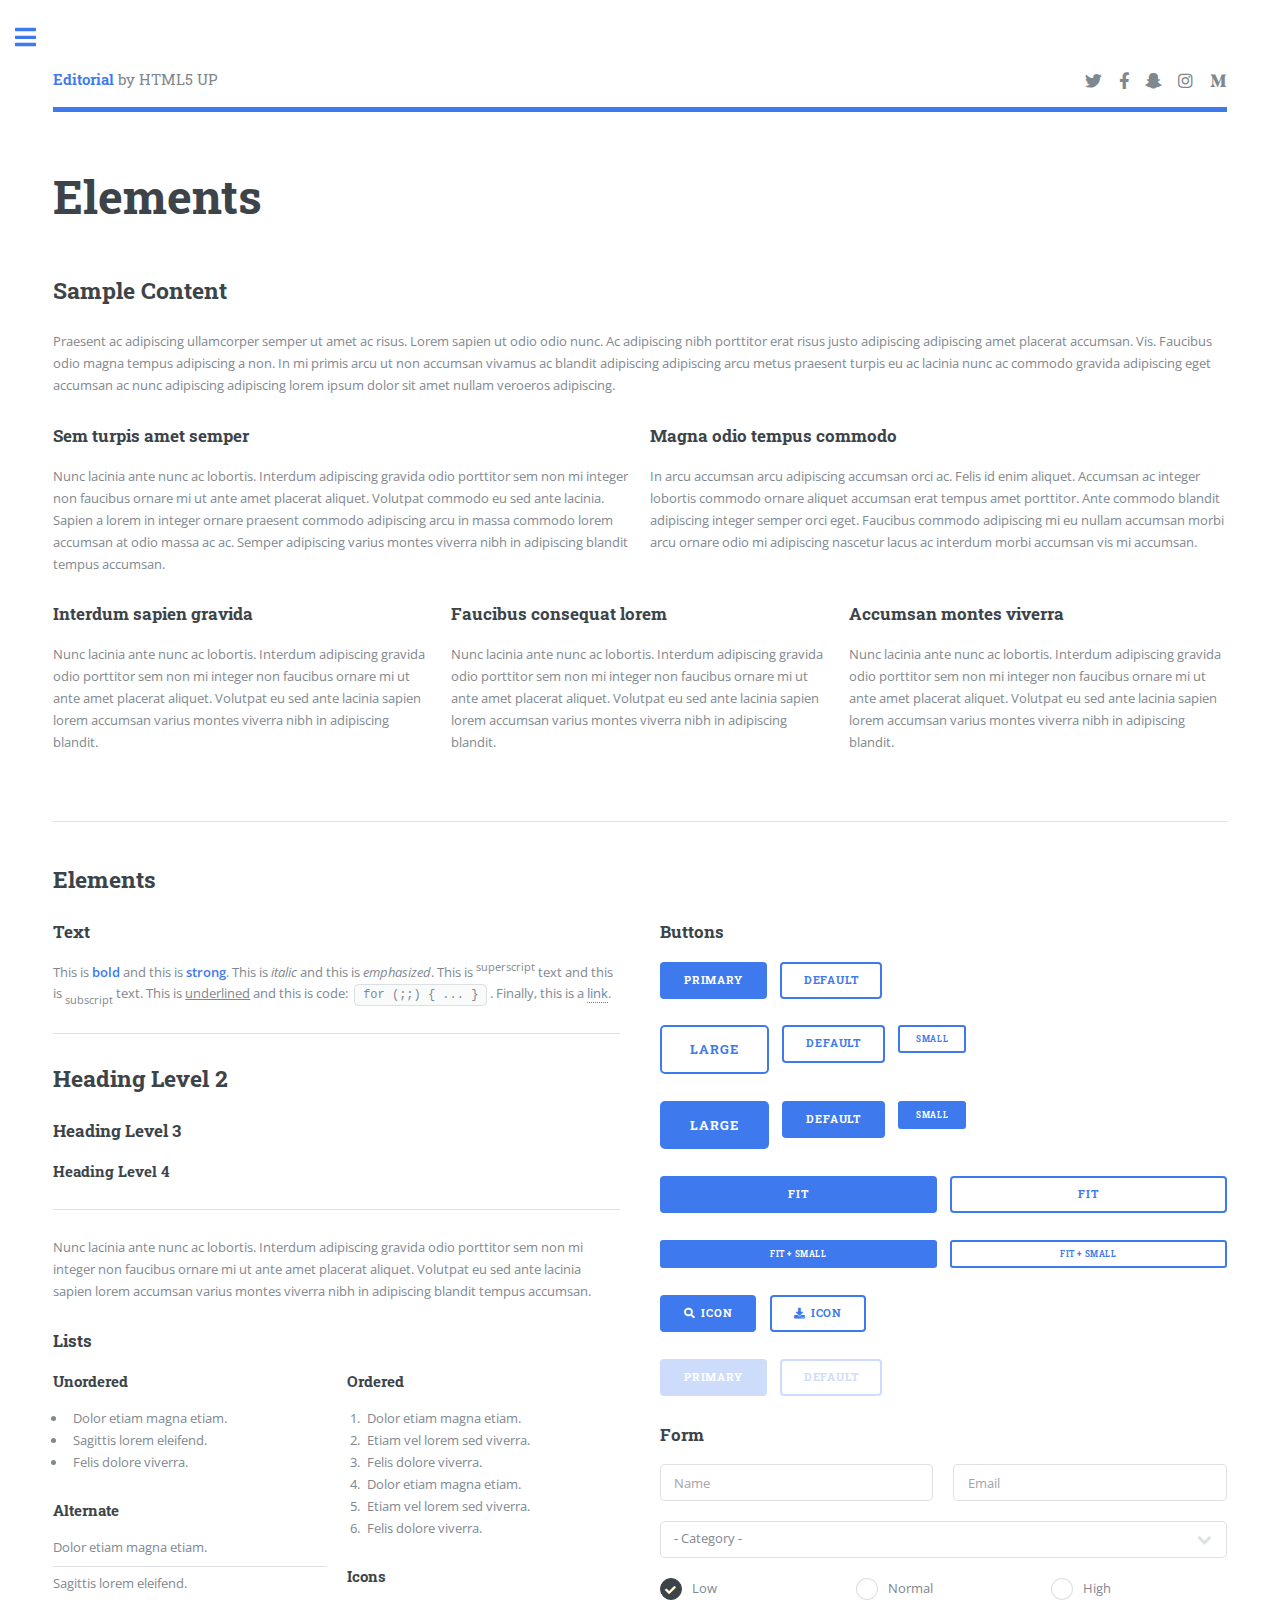
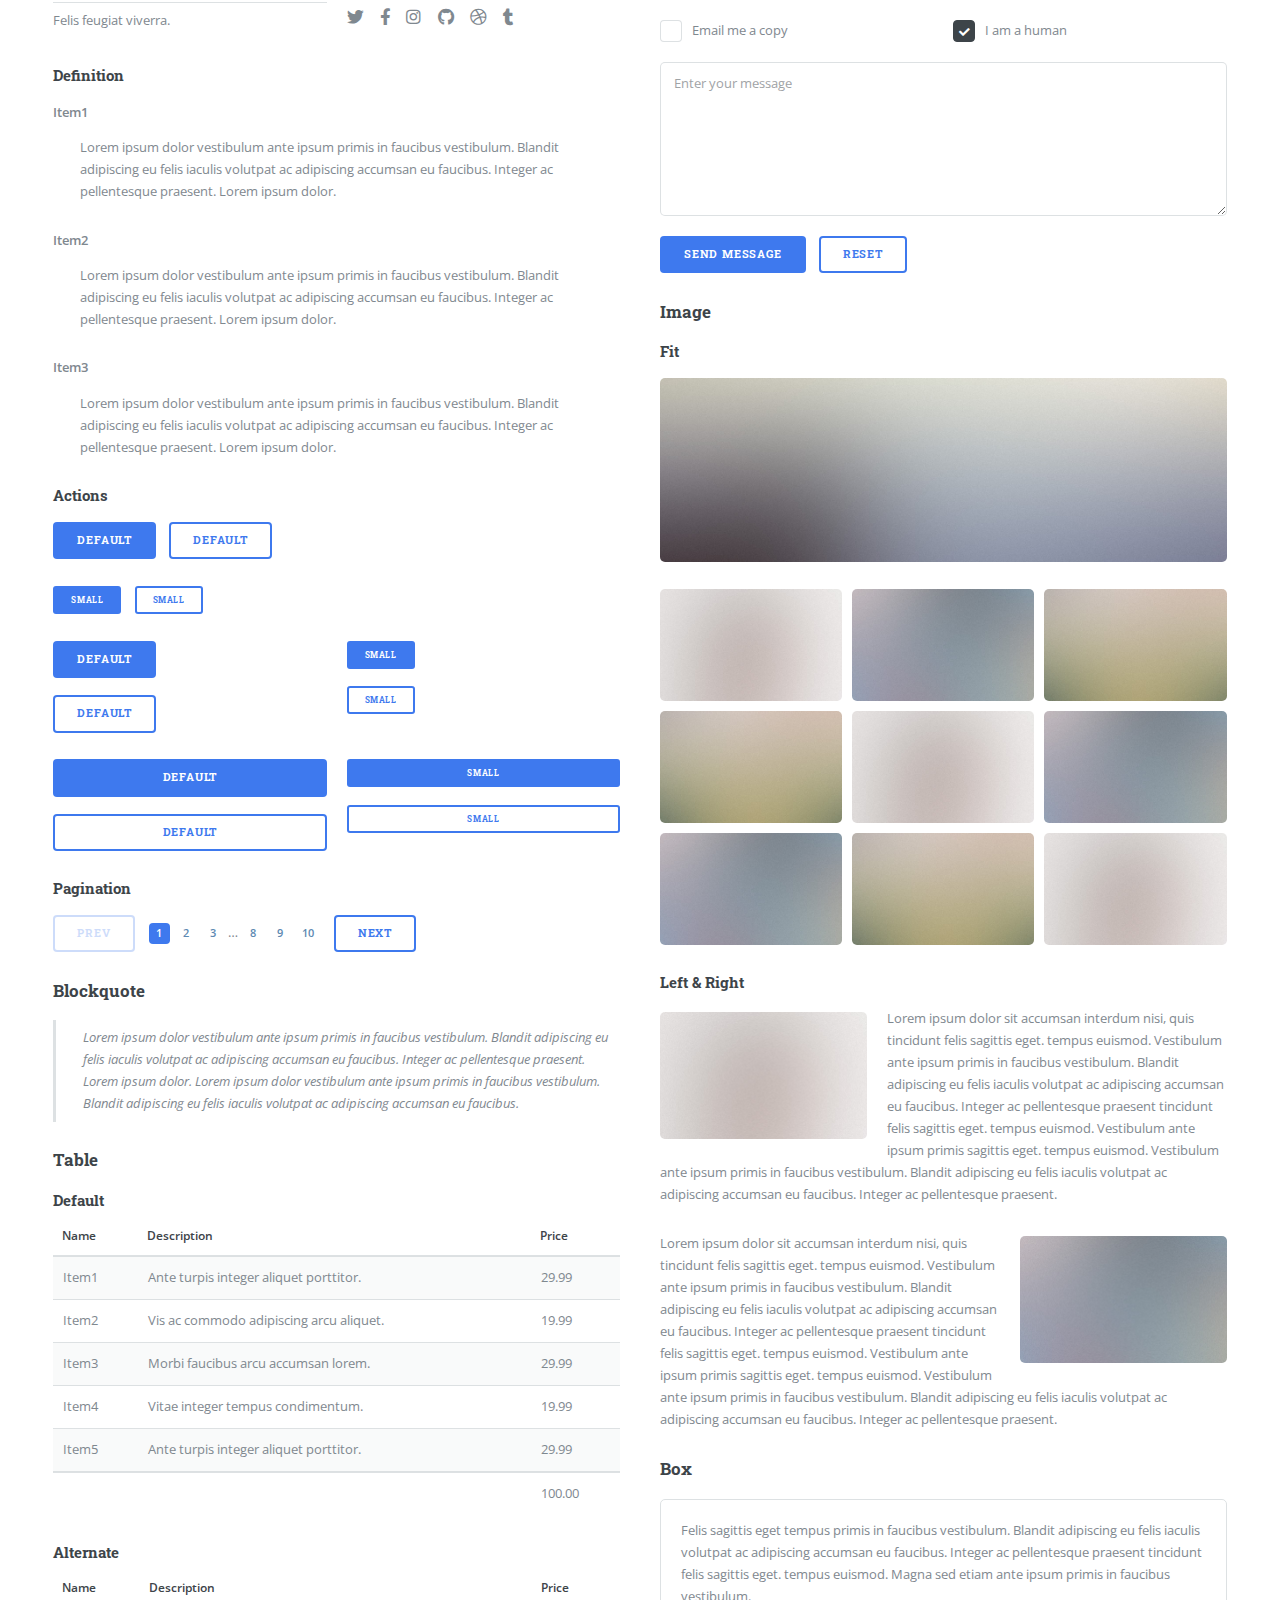
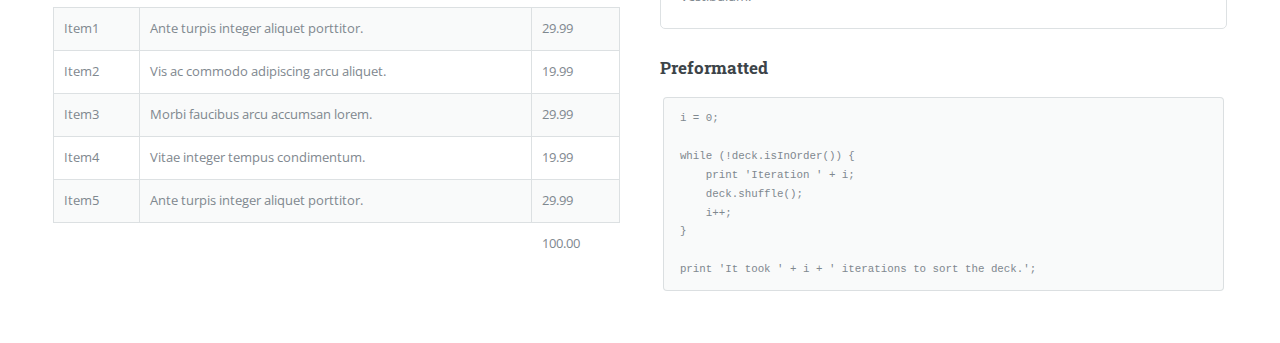
<file: elements.html>
<!DOCTYPE HTML>
<!--
	Editorial by HTML5 UP
	html5up.net | @ajlkn
	Free for personal and commercial use under the CCA 3.0 license (html5up.net/license)
-->
<html>
	<head>
		<title>Elements - Editorial by HTML5 UP</title>
		<meta charset="utf-8" />
		<meta name="viewport" content="width=device-width, initial-scale=1, user-scalable=no" />
		<link rel="stylesheet" href="assets/css/main.css" />
	</head>
	<body class="is-preload">

		<!-- Wrapper -->
			<div id="wrapper">

				<!-- Main -->
					<div id="main">
						<div class="inner">

							<!-- Header -->
								<header id="header">
									<a href="index.html" class="logo"><strong>Editorial</strong> by HTML5 UP</a>
									<ul class="icons">
										<li><a href="#" class="icon brands fa-twitter"><span class="label">Twitter</span></a></li>
										<li><a href="#" class="icon brands fa-facebook-f"><span class="label">Facebook</span></a></li>
										<li><a href="#" class="icon brands fa-snapchat-ghost"><span class="label">Snapchat</span></a></li>
										<li><a href="#" class="icon brands fa-instagram"><span class="label">Instagram</span></a></li>
										<li><a href="#" class="icon brands fa-medium-m"><span class="label">Medium</span></a></li>
									</ul>
								</header>

							<!-- Content -->
								<section>
									<header class="main">
										<h1>Elements</h1>
									</header>

									<!-- Content -->
										<h2 id="content">Sample Content</h2>
										<p>Praesent ac adipiscing ullamcorper semper ut amet ac risus. Lorem sapien ut odio odio nunc. Ac adipiscing nibh porttitor erat risus justo adipiscing adipiscing amet placerat accumsan. Vis. Faucibus odio magna tempus adipiscing a non. In mi primis arcu ut non accumsan vivamus ac blandit adipiscing adipiscing arcu metus praesent turpis eu ac lacinia nunc ac commodo gravida adipiscing eget accumsan ac nunc adipiscing adipiscing lorem ipsum dolor sit amet nullam veroeros adipiscing.</p>
										<div class="row">
											<div class="col-6 col-12-small">
												<h3>Sem turpis amet semper</h3>
												<p>Nunc lacinia ante nunc ac lobortis. Interdum adipiscing gravida odio porttitor sem non mi integer non faucibus ornare mi ut ante amet placerat aliquet. Volutpat commodo eu sed ante lacinia. Sapien a lorem in integer ornare praesent commodo adipiscing arcu in massa commodo lorem accumsan at odio massa ac ac. Semper adipiscing varius montes viverra nibh in adipiscing blandit tempus accumsan.</p>
											</div>
											<div class="col-6 col-12-small">
												<h3>Magna odio tempus commodo</h3>
												<p>In arcu accumsan arcu adipiscing accumsan orci ac. Felis id enim aliquet. Accumsan ac integer lobortis commodo ornare aliquet accumsan erat tempus amet porttitor. Ante commodo blandit adipiscing integer semper orci eget. Faucibus commodo adipiscing mi eu nullam accumsan morbi arcu ornare odio mi adipiscing nascetur lacus ac interdum morbi accumsan vis mi accumsan.</p>
											</div>
											<!-- Break -->
											<div class="col-4 col-12-medium">
												<h3>Interdum sapien gravida</h3>
												<p>Nunc lacinia ante nunc ac lobortis. Interdum adipiscing gravida odio porttitor sem non mi integer non faucibus ornare mi ut ante amet placerat aliquet. Volutpat eu sed ante lacinia sapien lorem accumsan varius montes viverra nibh in adipiscing blandit.</p>
											</div>
											<div class="col-4 col-12-medium">
												<h3>Faucibus consequat lorem</h3>
												<p>Nunc lacinia ante nunc ac lobortis. Interdum adipiscing gravida odio porttitor sem non mi integer non faucibus ornare mi ut ante amet placerat aliquet. Volutpat eu sed ante lacinia sapien lorem accumsan varius montes viverra nibh in adipiscing blandit.</p>
											</div>
											<div class="col-4 col-12-medium">
												<h3>Accumsan montes viverra</h3>
												<p>Nunc lacinia ante nunc ac lobortis. Interdum adipiscing gravida odio porttitor sem non mi integer non faucibus ornare mi ut ante amet placerat aliquet. Volutpat eu sed ante lacinia sapien lorem accumsan varius montes viverra nibh in adipiscing blandit.</p>
											</div>
										</div>

									<hr class="major" />

									<!-- Elements -->
										<h2 id="elements">Elements</h2>
										<div class="row gtr-200">
											<div class="col-6 col-12-medium">

												<!-- Text stuff -->
													<h3>Text</h3>
													<p>This is <b>bold</b> and this is <strong>strong</strong>. This is <i>italic</i> and this is <em>emphasized</em>.
													This is <sup>superscript</sup> text and this is <sub>subscript</sub> text.
													This is <u>underlined</u> and this is code: <code>for (;;) { ... }</code>.
													Finally, this is a <a href="#">link</a>.</p>
													<hr />
													<h2>Heading Level 2</h2>
													<h3>Heading Level 3</h3>
													<h4>Heading Level 4</h4>
													<hr />
													<p>Nunc lacinia ante nunc ac lobortis. Interdum adipiscing gravida odio porttitor sem non mi integer non faucibus ornare mi ut ante amet placerat aliquet. Volutpat eu sed ante lacinia sapien lorem accumsan varius montes viverra nibh in adipiscing blandit tempus accumsan.</p>

												<!-- Lists -->
													<h3>Lists</h3>
													<div class="row">
														<div class="col-6 col-12-small">

															<h4>Unordered</h4>
															<ul>
																<li>Dolor etiam magna etiam.</li>
																<li>Sagittis lorem eleifend.</li>
																<li>Felis dolore viverra.</li>
															</ul>

															<h4>Alternate</h4>
															<ul class="alt">
																<li>Dolor etiam magna etiam.</li>
																<li>Sagittis lorem eleifend.</li>
																<li>Felis feugiat viverra.</li>
															</ul>

														</div>
														<div class="col-6 col-12-small">

															<h4>Ordered</h4>
															<ol>
																<li>Dolor etiam magna etiam.</li>
																<li>Etiam vel lorem sed viverra.</li>
																<li>Felis dolore viverra.</li>
																<li>Dolor etiam magna etiam.</li>
																<li>Etiam vel lorem sed viverra.</li>
																<li>Felis dolore viverra.</li>
															</ol>

															<h4>Icons</h4>
															<ul class="icons">
																<li><a href="#" class="icon brands fa-twitter"><span class="label">Twitter</span></a></li>
																<li><a href="#" class="icon brands fa-facebook-f"><span class="label">Facebook</span></a></li>
																<li><a href="#" class="icon brands fa-instagram"><span class="label">Instagram</span></a></li>
																<li><a href="#" class="icon brands fa-github"><span class="label">Github</span></a></li>
																<li><a href="#" class="icon brands fa-dribbble"><span class="label">Dribbble</span></a></li>
																<li><a href="#" class="icon brands fa-tumblr"><span class="label">Tumblr</span></a></li>
															</ul>

														</div>
													</div>
													<h4>Definition</h4>
													<dl>
														<dt>Item1</dt>
														<dd>
															<p>Lorem ipsum dolor vestibulum ante ipsum primis in faucibus vestibulum. Blandit adipiscing eu felis iaculis volutpat ac adipiscing accumsan eu faucibus. Integer ac pellentesque praesent. Lorem ipsum dolor.</p>
														</dd>
														<dt>Item2</dt>
														<dd>
															<p>Lorem ipsum dolor vestibulum ante ipsum primis in faucibus vestibulum. Blandit adipiscing eu felis iaculis volutpat ac adipiscing accumsan eu faucibus. Integer ac pellentesque praesent. Lorem ipsum dolor.</p>
														</dd>
														<dt>Item3</dt>
														<dd>
															<p>Lorem ipsum dolor vestibulum ante ipsum primis in faucibus vestibulum. Blandit adipiscing eu felis iaculis volutpat ac adipiscing accumsan eu faucibus. Integer ac pellentesque praesent. Lorem ipsum dolor.</p>
														</dd>
													</dl>

													<h4>Actions</h4>
													<ul class="actions">
														<li><a href="#" class="button primary">Default</a></li>
														<li><a href="#" class="button">Default</a></li>
													</ul>
													<ul class="actions small">
														<li><a href="#" class="button primary small">Small</a></li>
														<li><a href="#" class="button small">Small</a></li>
													</ul>
													<div class="row">
														<div class="col-6 col-12-small">
															<ul class="actions stacked">
																<li><a href="#" class="button primary">Default</a></li>
																<li><a href="#" class="button">Default</a></li>
															</ul>
														</div>
														<div class="col-6 col-12-small">
															<ul class="actions stacked">
																<li><a href="#" class="button primary small">Small</a></li>
																<li><a href="#" class="button small">Small</a></li>
															</ul>
														</div>
														<div class="col-6 col-12-small">
															<ul class="actions stacked">
																<li><a href="#" class="button primary fit">Default</a></li>
																<li><a href="#" class="button fit">Default</a></li>
															</ul>
														</div>
														<div class="col-6 col-12-small">
															<ul class="actions stacked">
																<li><a href="#" class="button primary small fit">Small</a></li>
																<li><a href="#" class="button small fit">Small</a></li>
															</ul>
														</div>
													</div>

													<h4>Pagination</h4>
													<ul class="pagination">
														<li><span class="button disabled">Prev</span></li>
														<li><a href="#" class="page active">1</a></li>
														<li><a href="#" class="page">2</a></li>
														<li><a href="#" class="page">3</a></li>
														<li><span>&hellip;</span></li>
														<li><a href="#" class="page">8</a></li>
														<li><a href="#" class="page">9</a></li>
														<li><a href="#" class="page">10</a></li>
														<li><a href="#" class="button">Next</a></li>
													</ul>

												<!-- Blockquote -->
													<h3>Blockquote</h3>
													<blockquote>Lorem ipsum dolor vestibulum ante ipsum primis in faucibus vestibulum. Blandit adipiscing eu felis iaculis volutpat ac adipiscing accumsan eu faucibus. Integer ac pellentesque praesent. Lorem ipsum dolor. Lorem ipsum dolor vestibulum ante ipsum primis in faucibus vestibulum. Blandit adipiscing eu felis iaculis volutpat ac adipiscing accumsan eu faucibus.</blockquote>

												<!-- Table -->
													<h3>Table</h3>

													<h4>Default</h4>
													<div class="table-wrapper">
														<table>
															<thead>
																<tr>
																	<th>Name</th>
																	<th>Description</th>
																	<th>Price</th>
																</tr>
															</thead>
															<tbody>
																<tr>
																	<td>Item1</td>
																	<td>Ante turpis integer aliquet porttitor.</td>
																	<td>29.99</td>
																</tr>
																<tr>
																	<td>Item2</td>
																	<td>Vis ac commodo adipiscing arcu aliquet.</td>
																	<td>19.99</td>
																</tr>
																<tr>
																	<td>Item3</td>
																	<td> Morbi faucibus arcu accumsan lorem.</td>
																	<td>29.99</td>
																</tr>
																<tr>
																	<td>Item4</td>
																	<td>Vitae integer tempus condimentum.</td>
																	<td>19.99</td>
																</tr>
																<tr>
																	<td>Item5</td>
																	<td>Ante turpis integer aliquet porttitor.</td>
																	<td>29.99</td>
																</tr>
															</tbody>
															<tfoot>
																<tr>
																	<td colspan="2"></td>
																	<td>100.00</td>
																</tr>
															</tfoot>
														</table>
													</div>

													<h4>Alternate</h4>
													<div class="table-wrapper">
														<table class="alt">
															<thead>
																<tr>
																	<th>Name</th>
																	<th>Description</th>
																	<th>Price</th>
																</tr>
															</thead>
															<tbody>
																<tr>
																	<td>Item1</td>
																	<td>Ante turpis integer aliquet porttitor.</td>
																	<td>29.99</td>
																</tr>
																<tr>
																	<td>Item2</td>
																	<td>Vis ac commodo adipiscing arcu aliquet.</td>
																	<td>19.99</td>
																</tr>
																<tr>
																	<td>Item3</td>
																	<td> Morbi faucibus arcu accumsan lorem.</td>
																	<td>29.99</td>
																</tr>
																<tr>
																	<td>Item4</td>
																	<td>Vitae integer tempus condimentum.</td>
																	<td>19.99</td>
																</tr>
																<tr>
																	<td>Item5</td>
																	<td>Ante turpis integer aliquet porttitor.</td>
																	<td>29.99</td>
																</tr>
															</tbody>
															<tfoot>
																<tr>
																	<td colspan="2"></td>
																	<td>100.00</td>
																</tr>
															</tfoot>
														</table>
													</div>

											</div>
											<div class="col-6 col-12-medium">

												<!-- Buttons -->
													<h3>Buttons</h3>
													<ul class="actions">
														<li><a href="#" class="button primary">Primary</a></li>
														<li><a href="#" class="button">Default</a></li>
													</ul>
													<ul class="actions">
														<li><a href="#" class="button large">Large</a></li>
														<li><a href="#" class="button">Default</a></li>
														<li><a href="#" class="button small">Small</a></li>
													</ul>
													<ul class="actions">
														<li><a href="#" class="button primary large">Large</a></li>
														<li><a href="#" class="button primary">Default</a></li>
														<li><a href="#" class="button primary small">Small</a></li>
													</ul>
													<ul class="actions fit">
														<li><a href="#" class="button primary fit">Fit</a></li>
														<li><a href="#" class="button fit">Fit</a></li>
													</ul>
													<ul class="actions fit small">
														<li><a href="#" class="button primary fit small">Fit + Small</a></li>
														<li><a href="#" class="button fit small">Fit + Small</a></li>
													</ul>
													<ul class="actions">
														<li><a href="#" class="button primary icon solid fa-search">Icon</a></li>
														<li><a href="#" class="button icon solid fa-download">Icon</a></li>
													</ul>
													<ul class="actions">
														<li><span class="button primary disabled">Primary</span></li>
														<li><span class="button disabled">Default</span></li>
													</ul>

												<!-- Form -->
													<h3>Form</h3>

													<form method="post" action="#">
														<div class="row gtr-uniform">
															<div class="col-6 col-12-xsmall">
																<input type="text" name="demo-name" id="demo-name" value="" placeholder="Name" />
															</div>
															<div class="col-6 col-12-xsmall">
																<input type="email" name="demo-email" id="demo-email" value="" placeholder="Email" />
															</div>
															<!-- Break -->
															<div class="col-12">
																<select name="demo-category" id="demo-category">
																	<option value="">- Category -</option>
																	<option value="1">Manufacturing</option>
																	<option value="1">Shipping</option>
																	<option value="1">Administration</option>
																	<option value="1">Human Resources</option>
																</select>
															</div>
															<!-- Break -->
															<div class="col-4 col-12-small">
																<input type="radio" id="demo-priority-low" name="demo-priority" checked>
																<label for="demo-priority-low">Low</label>
															</div>
															<div class="col-4 col-12-small">
																<input type="radio" id="demo-priority-normal" name="demo-priority">
																<label for="demo-priority-normal">Normal</label>
															</div>
															<div class="col-4 col-12-small">
																<input type="radio" id="demo-priority-high" name="demo-priority">
																<label for="demo-priority-high">High</label>
															</div>
															<!-- Break -->
															<div class="col-6 col-12-small">
																<input type="checkbox" id="demo-copy" name="demo-copy">
																<label for="demo-copy">Email me a copy</label>
															</div>
															<div class="col-6 col-12-small">
																<input type="checkbox" id="demo-human" name="demo-human" checked>
																<label for="demo-human">I am a human</label>
															</div>
															<!-- Break -->
															<div class="col-12">
																<textarea name="demo-message" id="demo-message" placeholder="Enter your message" rows="6"></textarea>
															</div>
															<!-- Break -->
															<div class="col-12">
																<ul class="actions">
																	<li><input type="submit" value="Send Message" class="primary" /></li>
																	<li><input type="reset" value="Reset" /></li>
																</ul>
															</div>
														</div>
													</form>

												<!-- Image -->
													<h3>Image</h3>

													<h4>Fit</h4>
													<span class="image fit"><img src="images/pic11.jpg" alt="" /></span>
													<div class="box alt">
														<div class="row gtr-50 gtr-uniform">
															<div class="col-4"><span class="image fit"><img src="images/pic01.jpg" alt="" /></span></div>
															<div class="col-4"><span class="image fit"><img src="images/pic02.jpg" alt="" /></span></div>
															<div class="col-4"><span class="image fit"><img src="images/pic03.jpg" alt="" /></span></div>
															<!-- Break -->
															<div class="col-4"><span class="image fit"><img src="images/pic03.jpg" alt="" /></span></div>
															<div class="col-4"><span class="image fit"><img src="images/pic01.jpg" alt="" /></span></div>
															<div class="col-4"><span class="image fit"><img src="images/pic02.jpg" alt="" /></span></div>
															<!-- Break -->
															<div class="col-4"><span class="image fit"><img src="images/pic02.jpg" alt="" /></span></div>
															<div class="col-4"><span class="image fit"><img src="images/pic03.jpg" alt="" /></span></div>
															<div class="col-4"><span class="image fit"><img src="images/pic01.jpg" alt="" /></span></div>
														</div>
													</div>

													<h4>Left &amp; Right</h4>
													<p><span class="image left"><img src="images/pic01.jpg" alt="" /></span>Lorem ipsum dolor sit accumsan interdum nisi, quis tincidunt felis sagittis eget. tempus euismod. Vestibulum ante ipsum primis in faucibus vestibulum. Blandit adipiscing eu felis iaculis volutpat ac adipiscing accumsan eu faucibus. Integer ac pellentesque praesent tincidunt felis sagittis eget. tempus euismod. Vestibulum ante ipsum primis sagittis eget. tempus euismod. Vestibulum ante ipsum primis in faucibus vestibulum. Blandit adipiscing eu felis iaculis volutpat ac adipiscing accumsan eu faucibus. Integer ac pellentesque praesent.</p>
													<p><span class="image right"><img src="images/pic02.jpg" alt="" /></span>Lorem ipsum dolor sit accumsan interdum nisi, quis tincidunt felis sagittis eget. tempus euismod. Vestibulum ante ipsum primis in faucibus vestibulum. Blandit adipiscing eu felis iaculis volutpat ac adipiscing accumsan eu faucibus. Integer ac pellentesque praesent tincidunt felis sagittis eget. tempus euismod. Vestibulum ante ipsum primis sagittis eget. tempus euismod. Vestibulum ante ipsum primis in faucibus vestibulum. Blandit adipiscing eu felis iaculis volutpat ac adipiscing accumsan eu faucibus. Integer ac pellentesque praesent.</p>

												<!-- Box -->
													<h3>Box</h3>
													<div class="box">
														<p>Felis sagittis eget tempus primis in faucibus vestibulum. Blandit adipiscing eu felis iaculis volutpat ac adipiscing accumsan eu faucibus. Integer ac pellentesque praesent tincidunt felis sagittis eget. tempus euismod. Magna sed etiam ante ipsum primis in faucibus vestibulum.</p>
													</div>

												<!-- Preformatted Code -->
													<h3>Preformatted</h3>
													<pre><code>i = 0;

while (!deck.isInOrder()) {
    print 'Iteration ' + i;
    deck.shuffle();
    i++;
}

print 'It took ' + i + ' iterations to sort the deck.';
</code></pre>

											</div>
										</div>

								</section>

						</div>
					</div>

				<!-- Sidebar -->
					<div id="sidebar">
						<div class="inner">

							<!-- Search -->
								<section id="search" class="alt">
									<form method="post" action="#">
										<input type="text" name="query" id="query" placeholder="Search" />
									</form>
								</section>

							<!-- Menu -->
								<nav id="menu">
									<header class="major">
										<h2>Menu</h2>
									</header>
									<ul>
										<li><a href="index.html">Homepage</a></li>
										<li><a href="generic.html">Generic</a></li>
										<li><a href="elements.html">Elements</a></li>
										<li>
											<span class="opener">Submenu</span>
											<ul>
												<li><a href="#">Lorem Dolor</a></li>
												<li><a href="#">Ipsum Adipiscing</a></li>
												<li><a href="#">Tempus Magna</a></li>
												<li><a href="#">Feugiat Veroeros</a></li>
											</ul>
										</li>
										<li><a href="#">Etiam Dolore</a></li>
										<li><a href="#">Adipiscing</a></li>
										<li>
											<span class="opener">Another Submenu</span>
											<ul>
												<li><a href="#">Lorem Dolor</a></li>
												<li><a href="#">Ipsum Adipiscing</a></li>
												<li><a href="#">Tempus Magna</a></li>
												<li><a href="#">Feugiat Veroeros</a></li>
											</ul>
										</li>
										<li><a href="#">Maximus Erat</a></li>
										<li><a href="#">Sapien Mauris</a></li>
										<li><a href="#">Amet Lacinia</a></li>
									</ul>
								</nav>

							<!-- Section -->
								<section>
									<header class="major">
										<h2>Ante interdum</h2>
									</header>
									<div class="mini-posts">
										<article>
											<a href="#" class="image"><img src="images/pic07.jpg" alt="" /></a>
											<p>Aenean ornare velit lacus, ac varius enim lorem ullamcorper dolore aliquam.</p>
										</article>
										<article>
											<a href="#" class="image"><img src="images/pic08.jpg" alt="" /></a>
											<p>Aenean ornare velit lacus, ac varius enim lorem ullamcorper dolore aliquam.</p>
										</article>
										<article>
											<a href="#" class="image"><img src="images/pic09.jpg" alt="" /></a>
											<p>Aenean ornare velit lacus, ac varius enim lorem ullamcorper dolore aliquam.</p>
										</article>
									</div>
									<ul class="actions">
										<li><a href="#" class="button">More</a></li>
									</ul>
								</section>

							<!-- Section -->
								<section>
									<header class="major">
										<h2>Get in touch</h2>
									</header>
									<p>Sed varius enim lorem ullamcorper dolore aliquam aenean ornare velit lacus, ac varius enim lorem ullamcorper dolore. Proin sed aliquam facilisis ante interdum. Sed nulla amet lorem feugiat tempus aliquam.</p>
									<ul class="contact">
										<li class="icon solid fa-envelope"><a href="#">information@untitled.tld</a></li>
										<li class="icon solid fa-phone">(000) 000-0000</li>
										<li class="icon solid fa-home">1234 Somewhere Road #8254<br />
										Nashville, TN 00000-0000</li>
									</ul>
								</section>

							<!-- Footer -->
								<footer id="footer">
									<p class="copyright">&copy; Untitled. All rights reserved. Demo Images: <a href="https://unsplash.com">Unsplash</a>. Design: <a href="https://html5up.net">HTML5 UP</a>.</p>
								</footer>

						</div>
					</div>

			</div>

		<!-- Scripts -->
			<script src="assets/js/jquery.min.js"></script>
			<script src="assets/js/browser.min.js"></script>
			<script src="assets/js/breakpoints.min.js"></script>
			<script src="assets/js/util.js"></script>
			<script src="assets/js/main.js"></script>

	</body>
</html>
</file>
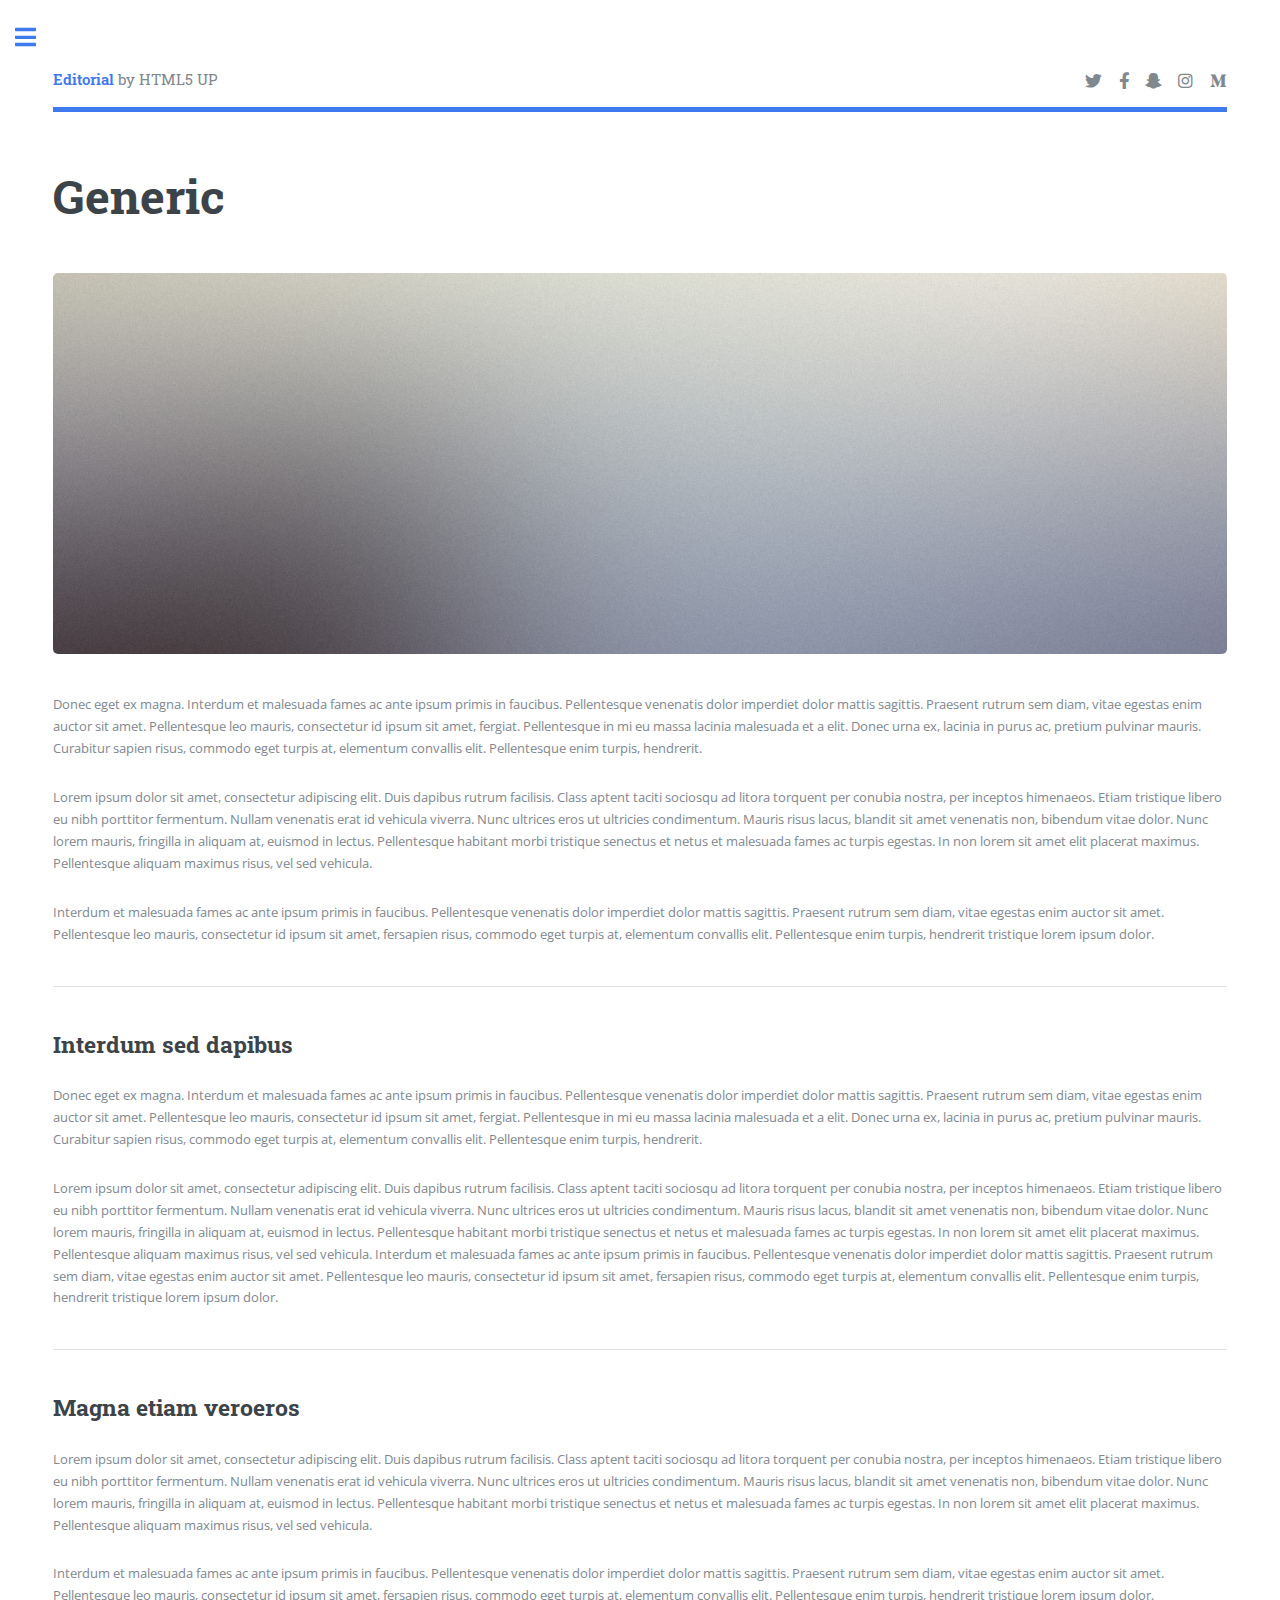
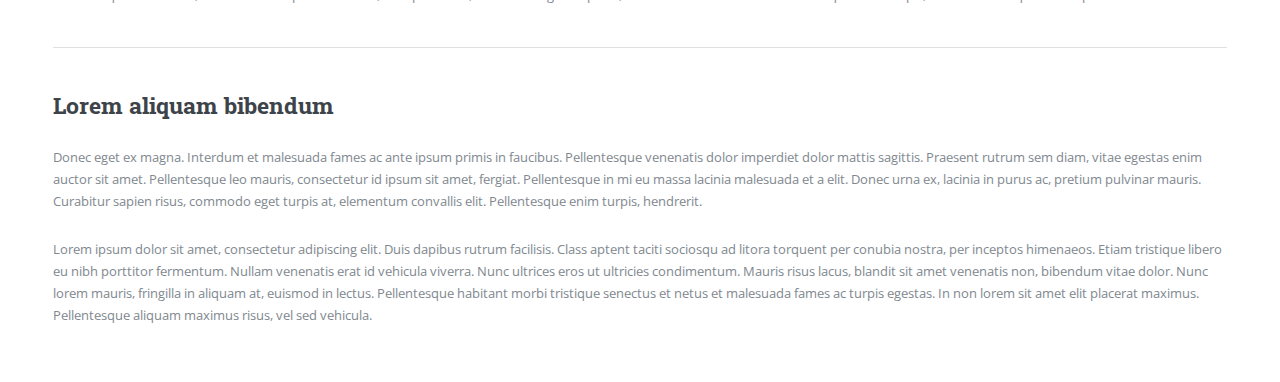
<file: generic.html>
<!DOCTYPE HTML>
<!--
	Editorial by HTML5 UP
	html5up.net | @ajlkn
	Free for personal and commercial use under the CCA 3.0 license (html5up.net/license)
-->
<html>
	<head>
		<title>Generic - Editorial by HTML5 UP</title>
		<meta charset="utf-8" />
		<meta name="viewport" content="width=device-width, initial-scale=1, user-scalable=no" />
		<link rel="stylesheet" href="assets/css/main.css" />
	</head>
	<body class="is-preload">

		<!-- Wrapper -->
			<div id="wrapper">

				<!-- Main -->
					<div id="main">
						<div class="inner">

							<!-- Header -->
								<header id="header">
									<a href="index.html" class="logo"><strong>Editorial</strong> by HTML5 UP</a>
									<ul class="icons">
										<li><a href="#" class="icon brands fa-twitter"><span class="label">Twitter</span></a></li>
										<li><a href="#" class="icon brands fa-facebook-f"><span class="label">Facebook</span></a></li>
										<li><a href="#" class="icon brands fa-snapchat-ghost"><span class="label">Snapchat</span></a></li>
										<li><a href="#" class="icon brands fa-instagram"><span class="label">Instagram</span></a></li>
										<li><a href="#" class="icon brands fa-medium-m"><span class="label">Medium</span></a></li>
									</ul>
								</header>

							<!-- Content -->
								<section>
									<header class="main">
										<h1>Generic</h1>
									</header>

									<span class="image main"><img src="images/pic11.jpg" alt="" /></span>

									<p>Donec eget ex magna. Interdum et malesuada fames ac ante ipsum primis in faucibus. Pellentesque venenatis dolor imperdiet dolor mattis sagittis. Praesent rutrum sem diam, vitae egestas enim auctor sit amet. Pellentesque leo mauris, consectetur id ipsum sit amet, fergiat. Pellentesque in mi eu massa lacinia malesuada et a elit. Donec urna ex, lacinia in purus ac, pretium pulvinar mauris. Curabitur sapien risus, commodo eget turpis at, elementum convallis elit. Pellentesque enim turpis, hendrerit.</p>
									<p>Lorem ipsum dolor sit amet, consectetur adipiscing elit. Duis dapibus rutrum facilisis. Class aptent taciti sociosqu ad litora torquent per conubia nostra, per inceptos himenaeos. Etiam tristique libero eu nibh porttitor fermentum. Nullam venenatis erat id vehicula viverra. Nunc ultrices eros ut ultricies condimentum. Mauris risus lacus, blandit sit amet venenatis non, bibendum vitae dolor. Nunc lorem mauris, fringilla in aliquam at, euismod in lectus. Pellentesque habitant morbi tristique senectus et netus et malesuada fames ac turpis egestas. In non lorem sit amet elit placerat maximus. Pellentesque aliquam maximus risus, vel sed vehicula.</p>
									<p>Interdum et malesuada fames ac ante ipsum primis in faucibus. Pellentesque venenatis dolor imperdiet dolor mattis sagittis. Praesent rutrum sem diam, vitae egestas enim auctor sit amet. Pellentesque leo mauris, consectetur id ipsum sit amet, fersapien risus, commodo eget turpis at, elementum convallis elit. Pellentesque enim turpis, hendrerit tristique lorem ipsum dolor.</p>

									<hr class="major" />

									<h2>Interdum sed dapibus</h2>
									<p>Donec eget ex magna. Interdum et malesuada fames ac ante ipsum primis in faucibus. Pellentesque venenatis dolor imperdiet dolor mattis sagittis. Praesent rutrum sem diam, vitae egestas enim auctor sit amet. Pellentesque leo mauris, consectetur id ipsum sit amet, fergiat. Pellentesque in mi eu massa lacinia malesuada et a elit. Donec urna ex, lacinia in purus ac, pretium pulvinar mauris. Curabitur sapien risus, commodo eget turpis at, elementum convallis elit. Pellentesque enim turpis, hendrerit.</p>
									<p>Lorem ipsum dolor sit amet, consectetur adipiscing elit. Duis dapibus rutrum facilisis. Class aptent taciti sociosqu ad litora torquent per conubia nostra, per inceptos himenaeos. Etiam tristique libero eu nibh porttitor fermentum. Nullam venenatis erat id vehicula viverra. Nunc ultrices eros ut ultricies condimentum. Mauris risus lacus, blandit sit amet venenatis non, bibendum vitae dolor. Nunc lorem mauris, fringilla in aliquam at, euismod in lectus. Pellentesque habitant morbi tristique senectus et netus et malesuada fames ac turpis egestas. In non lorem sit amet elit placerat maximus. Pellentesque aliquam maximus risus, vel sed vehicula. Interdum et malesuada fames ac ante ipsum primis in faucibus. Pellentesque venenatis dolor imperdiet dolor mattis sagittis. Praesent rutrum sem diam, vitae egestas enim auctor sit amet. Pellentesque leo mauris, consectetur id ipsum sit amet, fersapien risus, commodo eget turpis at, elementum convallis elit. Pellentesque enim turpis, hendrerit tristique lorem ipsum dolor.</p>

									<hr class="major" />

									<h2>Magna etiam veroeros</h2>
									<p>Lorem ipsum dolor sit amet, consectetur adipiscing elit. Duis dapibus rutrum facilisis. Class aptent taciti sociosqu ad litora torquent per conubia nostra, per inceptos himenaeos. Etiam tristique libero eu nibh porttitor fermentum. Nullam venenatis erat id vehicula viverra. Nunc ultrices eros ut ultricies condimentum. Mauris risus lacus, blandit sit amet venenatis non, bibendum vitae dolor. Nunc lorem mauris, fringilla in aliquam at, euismod in lectus. Pellentesque habitant morbi tristique senectus et netus et malesuada fames ac turpis egestas. In non lorem sit amet elit placerat maximus. Pellentesque aliquam maximus risus, vel sed vehicula.</p>
									<p>Interdum et malesuada fames ac ante ipsum primis in faucibus. Pellentesque venenatis dolor imperdiet dolor mattis sagittis. Praesent rutrum sem diam, vitae egestas enim auctor sit amet. Pellentesque leo mauris, consectetur id ipsum sit amet, fersapien risus, commodo eget turpis at, elementum convallis elit. Pellentesque enim turpis, hendrerit tristique lorem ipsum dolor.</p>

									<hr class="major" />

									<h2>Lorem aliquam bibendum</h2>
									<p>Donec eget ex magna. Interdum et malesuada fames ac ante ipsum primis in faucibus. Pellentesque venenatis dolor imperdiet dolor mattis sagittis. Praesent rutrum sem diam, vitae egestas enim auctor sit amet. Pellentesque leo mauris, consectetur id ipsum sit amet, fergiat. Pellentesque in mi eu massa lacinia malesuada et a elit. Donec urna ex, lacinia in purus ac, pretium pulvinar mauris. Curabitur sapien risus, commodo eget turpis at, elementum convallis elit. Pellentesque enim turpis, hendrerit.</p>
									<p>Lorem ipsum dolor sit amet, consectetur adipiscing elit. Duis dapibus rutrum facilisis. Class aptent taciti sociosqu ad litora torquent per conubia nostra, per inceptos himenaeos. Etiam tristique libero eu nibh porttitor fermentum. Nullam venenatis erat id vehicula viverra. Nunc ultrices eros ut ultricies condimentum. Mauris risus lacus, blandit sit amet venenatis non, bibendum vitae dolor. Nunc lorem mauris, fringilla in aliquam at, euismod in lectus. Pellentesque habitant morbi tristique senectus et netus et malesuada fames ac turpis egestas. In non lorem sit amet elit placerat maximus. Pellentesque aliquam maximus risus, vel sed vehicula.</p>

								</section>

						</div>
					</div>

				<!-- Sidebar -->
					<div id="sidebar">
						<div class="inner">

							<!-- Search -->
								<section id="search" class="alt">
									<form method="post" action="#">
										<input type="text" name="query" id="query" placeholder="Search" />
									</form>
								</section>

							<!-- Menu -->
								<nav id="menu">
									<header class="major">
										<h2>Menu</h2>
									</header>
									<ul>
										<li><a href="index.html">Homepage</a></li>
										<li><a href="generic.html">Generic</a></li>
										<li><a href="elements.html">Elements</a></li>
										<li>
											<span class="opener">Submenu</span>
											<ul>
												<li><a href="#">Lorem Dolor</a></li>
												<li><a href="#">Ipsum Adipiscing</a></li>
												<li><a href="#">Tempus Magna</a></li>
												<li><a href="#">Feugiat Veroeros</a></li>
											</ul>
										</li>
										<li><a href="#">Etiam Dolore</a></li>
										<li><a href="#">Adipiscing</a></li>
										<li>
											<span class="opener">Another Submenu</span>
											<ul>
												<li><a href="#">Lorem Dolor</a></li>
												<li><a href="#">Ipsum Adipiscing</a></li>
												<li><a href="#">Tempus Magna</a></li>
												<li><a href="#">Feugiat Veroeros</a></li>
											</ul>
										</li>
										<li><a href="#">Maximus Erat</a></li>
										<li><a href="#">Sapien Mauris</a></li>
										<li><a href="#">Amet Lacinia</a></li>
									</ul>
								</nav>

							<!-- Section -->
								<section>
									<header class="major">
										<h2>Ante interdum</h2>
									</header>
									<div class="mini-posts">
										<article>
											<a href="#" class="image"><img src="images/pic07.jpg" alt="" /></a>
											<p>Aenean ornare velit lacus, ac varius enim lorem ullamcorper dolore aliquam.</p>
										</article>
										<article>
											<a href="#" class="image"><img src="images/pic08.jpg" alt="" /></a>
											<p>Aenean ornare velit lacus, ac varius enim lorem ullamcorper dolore aliquam.</p>
										</article>
										<article>
											<a href="#" class="image"><img src="images/pic09.jpg" alt="" /></a>
											<p>Aenean ornare velit lacus, ac varius enim lorem ullamcorper dolore aliquam.</p>
										</article>
									</div>
									<ul class="actions">
										<li><a href="#" class="button">More</a></li>
									</ul>
								</section>

							<!-- Section -->
								<section>
									<header class="major">
										<h2>Get in touch</h2>
									</header>
									<p>Sed varius enim lorem ullamcorper dolore aliquam aenean ornare velit lacus, ac varius enim lorem ullamcorper dolore. Proin sed aliquam facilisis ante interdum. Sed nulla amet lorem feugiat tempus aliquam.</p>
									<ul class="contact">
										<li class="icon solid fa-envelope"><a href="#">information@untitled.tld</a></li>
										<li class="icon solid fa-phone">(000) 000-0000</li>
										<li class="icon solid fa-home">1234 Somewhere Road #8254<br />
										Nashville, TN 00000-0000</li>
									</ul>
								</section>

							<!-- Footer -->
								<footer id="footer">
									<p class="copyright">&copy; Untitled. All rights reserved. Demo Images: <a href="https://unsplash.com">Unsplash</a>. Design: <a href="https://html5up.net">HTML5 UP</a>.</p>
								</footer>

						</div>
					</div>

			</div>

		<!-- Scripts -->
			<script src="assets/js/jquery.min.js"></script>
			<script src="assets/js/browser.min.js"></script>
			<script src="assets/js/breakpoints.min.js"></script>
			<script src="assets/js/util.js"></script>
			<script src="assets/js/main.js"></script>

	</body>
</html>
</file>
<file: assets/css/main.css>
@import url(fontawesome-all.min.css);
@import url("https://fonts.googleapis.com/css?family=Open+Sans:400,600,400italic,600italic|Roboto+Slab:400,700");
/*
	Editorial by HTML5 UP
	html5up.net | @ajlkn
	Free for personal and commercial use under the CCA 3.0 license (html5up.net/license)
*/
html, body, div, span, applet, object,
iframe, h1, h2, h3, h4, h5, h6, p, blockquote,
pre, a, abbr, acronym, address, big, cite,
code, del, dfn, em, img, ins, kbd, q, s, samp,
small, strike, strong, sub, sup, tt, var, b,
u, i, center, dl, dt, dd, ol, ul, li, fieldset,
form, label, legend, table, caption, tbody,
tfoot, thead, tr, th, td, article, aside,
canvas, details, embed, figure, figcaption,
footer, header, hgroup, menu, nav, output, ruby,
section, summary, time, mark, audio, video {
  margin: 0;
  padding: 0;
  border: 0;
  font-size: 100%;
  font: inherit;
  vertical-align: baseline; }

article, aside, details, figcaption, figure,
footer, header, hgroup, menu, nav, section {
  display: block; }

body {
  line-height: 1; }

ol, ul {
  list-style: none; }

blockquote, q {
  quotes: none; }
  blockquote:before, blockquote:after, q:before, q:after {
    content: '';
    content: none; }

table {
  border-collapse: collapse;
  border-spacing: 0; }

body {
  -webkit-text-size-adjust: none; }

mark {
  background-color: transparent;
  color: inherit; }

input::-moz-focus-inner {
  border: 0;
  padding: 0; }

input, select, textarea {
  -moz-appearance: none;
  -webkit-appearance: none;
  -ms-appearance: none;
  appearance: none; }

/* Basic */
@-ms-viewport {
  width: device-width; }

body {
  -ms-overflow-style: scrollbar; }

@media screen and (max-width: 480px) {
  html, body {
    min-width: 320px; } }

html {
  box-sizing: border-box; }

*, *:before, *:after {
  box-sizing: inherit; }

body {
  background: #ffffff; }
  body.is-preload *, body.is-preload *:before, body.is-preload *:after, body.is-resizing *, body.is-resizing *:before, body.is-resizing *:after {
    -moz-animation: none !important;
    -webkit-animation: none !important;
    -ms-animation: none !important;
    animation: none !important;
    -moz-transition: none !important;
    -webkit-transition: none !important;
    -ms-transition: none !important;
    transition: none !important; }

/* Type */
body, input, select, textarea {
  color: #7f888f;
  font-family: "Open Sans", sans-serif;
  font-size: 13pt;
  font-weight: 400;
  line-height: 1.65; }
  @media screen and (max-width: 1680px) {
    body, input, select, textarea {
      font-size: 11pt; } }
  @media screen and (max-width: 1280px) {
    body, input, select, textarea {
      font-size: 10pt; } }
  @media screen and (max-width: 360px) {
    body, input, select, textarea {
      font-size: 9pt; } }

a {
  -moz-transition: color 0.2s ease-in-out, border-bottom-color 0.2s ease-in-out;
  -webkit-transition: color 0.2s ease-in-out, border-bottom-color 0.2s ease-in-out;
  -ms-transition: color 0.2s ease-in-out, border-bottom-color 0.2s ease-in-out;
  transition: color 0.2s ease-in-out, border-bottom-color 0.2s ease-in-out;
  border-bottom: dotted 1px;
  color: #5d89b2;
  text-decoration: none; }
  a:hover {
    border-bottom-color: #3e79ee;
    color: #3e79ee !important; }
    a:hover strong {
      color: inherit; }

strong, b {
  color: #3e79ee;
  font-weight: 600; }

em, i {
  font-style: italic; }

p {
  margin: 0 0 2em 0; }

h1, h2, h3, h4, h5, h6 {
  color: #3d4449;
  font-family: "Roboto Slab", serif;
  font-weight: 700;
  line-height: 1.5;
  margin: 0 0 1em 0; }
  h1 a, h2 a, h3 a, h4 a, h5 a, h6 a {
    color: inherit;
    text-decoration: none;
    border-bottom: 0; }

h1 {
  font-size: 4em;
  margin: 0 0 0.5em 0;
  line-height: 1.3; }

h2 {
  font-size: 1.75em; }

h3 {
  font-size: 1.25em; }

h4 {
  font-size: 1.1em; }

h5 {
  font-size: 0.9em; }

h6 {
  font-size: 0.7em; }

@media screen and (max-width: 1680px) {
  h1 {
    font-size: 3.5em; } }

@media screen and (max-width: 980px) {
  h1 {
    font-size: 3.25em; } }

@media screen and (max-width: 736px) {
  h1 {
    font-size: 2em;
    line-height: 1.4; }
  h2 {
    font-size: 1.5em; } }

sub {
  font-size: 0.8em;
  position: relative;
  top: 0.5em; }

sup {
  font-size: 0.8em;
  position: relative;
  top: -0.5em; }

blockquote {
  border-left: solid 3px rgba(210, 215, 217, 0.75);
  font-style: italic;
  margin: 0 0 2em 0;
  padding: 0.5em 0 0.5em 2em; }

code {
  background: rgba(230, 235, 237, 0.25);
  border-radius: 0.375em;
  border: solid 1px rgba(210, 215, 217, 0.75);
  font-family: "Courier New", monospace;
  font-size: 0.9em;
  margin: 0 0.25em;
  padding: 0.25em 0.65em; }

pre {
  -webkit-overflow-scrolling: touch;
  font-family: "Courier New", monospace;
  font-size: 0.9em;
  margin: 0 0 2em 0; }
  pre code {
    display: block;
    line-height: 1.75;
    padding: 1em 1.5em;
    overflow-x: auto; }

hr {
  border: 0;
  border-bottom: solid 1px rgba(210, 215, 217, 0.75);
  margin: 2em 0; }
  hr.major {
    margin: 3em 0; }

.align-left {
  text-align: left; }

.align-center {
  text-align: center; }

.align-right {
  text-align: right; }

/* Row */
.row {
  display: flex;
  flex-wrap: wrap;
  box-sizing: border-box;
  align-items: stretch; }
  .row > * {
    box-sizing: border-box; }
  .row.gtr-uniform > * > :last-child {
    margin-bottom: 0; }
  .row.aln-left {
    justify-content: flex-start; }
  .row.aln-center {
    justify-content: center; }
  .row.aln-right {
    justify-content: flex-end; }
  .row.aln-top {
    align-items: flex-start; }
  .row.aln-middle {
    align-items: center; }
  .row.aln-bottom {
    align-items: flex-end; }
  .row > .imp {
    order: -1; }
  .row > .col-1 {
    width: 8.33333%; }
  .row > .off-1 {
    margin-left: 8.33333%; }
  .row > .col-2 {
    width: 16.66667%; }
  .row > .off-2 {
    margin-left: 16.66667%; }
  .row > .col-3 {
    width: 25%; }
  .row > .off-3 {
    margin-left: 25%; }
  .row > .col-4 {
    width: 33.33333%; }
  .row > .off-4 {
    margin-left: 33.33333%; }
  .row > .col-5 {
    width: 41.66667%; }
  .row > .off-5 {
    margin-left: 41.66667%; }
  .row > .col-6 {
    width: 50%; }
  .row > .off-6 {
    margin-left: 50%; }
  .row > .col-7 {
    width: 58.33333%; }
  .row > .off-7 {
    margin-left: 58.33333%; }
  .row > .col-8 {
    width: 66.66667%; }
  .row > .off-8 {
    margin-left: 66.66667%; }
  .row > .col-9 {
    width: 75%; }
  .row > .off-9 {
    margin-left: 75%; }
  .row > .col-10 {
    width: 83.33333%; }
  .row > .off-10 {
    margin-left: 83.33333%; }
  .row > .col-11 {
    width: 91.66667%; }
  .row > .off-11 {
    margin-left: 91.66667%; }
  .row > .col-12 {
    width: 100%; }
  .row > .off-12 {
    margin-left: 100%; }
  .row.gtr-0 {
    margin-top: 0;
    margin-left: 0em; }
    .row.gtr-0 > * {
      padding: 0 0 0 0em; }
    .row.gtr-0.gtr-uniform {
      margin-top: 0em; }
      .row.gtr-0.gtr-uniform > * {
        padding-top: 0em; }
  .row.gtr-25 {
    margin-top: 0;
    margin-left: -0.375em; }
    .row.gtr-25 > * {
      padding: 0 0 0 0.375em; }
    .row.gtr-25.gtr-uniform {
      margin-top: -0.375em; }
      .row.gtr-25.gtr-uniform > * {
        padding-top: 0.375em; }
  .row.gtr-50 {
    margin-top: 0;
    margin-left: -0.75em; }
    .row.gtr-50 > * {
      padding: 0 0 0 0.75em; }
    .row.gtr-50.gtr-uniform {
      margin-top: -0.75em; }
      .row.gtr-50.gtr-uniform > * {
        padding-top: 0.75em; }
  .row {
    margin-top: 0;
    margin-left: -1.5em; }
    .row > * {
      padding: 0 0 0 1.5em; }
    .row.gtr-uniform {
      margin-top: -1.5em; }
      .row.gtr-uniform > * {
        padding-top: 1.5em; }
  .row.gtr-150 {
    margin-top: 0;
    margin-left: -2.25em; }
    .row.gtr-150 > * {
      padding: 0 0 0 2.25em; }
    .row.gtr-150.gtr-uniform {
      margin-top: -2.25em; }
      .row.gtr-150.gtr-uniform > * {
        padding-top: 2.25em; }
  .row.gtr-200 {
    margin-top: 0;
    margin-left: -3em; }
    .row.gtr-200 > * {
      padding: 0 0 0 3em; }
    .row.gtr-200.gtr-uniform {
      margin-top: -3em; }
      .row.gtr-200.gtr-uniform > * {
        padding-top: 3em; }
  @media screen and (max-width: 1680px) {
    .row {
      display: flex;
      flex-wrap: wrap;
      box-sizing: border-box;
      align-items: stretch; }
      .row > * {
        box-sizing: border-box; }
      .row.gtr-uniform > * > :last-child {
        margin-bottom: 0; }
      .row.aln-left {
        justify-content: flex-start; }
      .row.aln-center {
        justify-content: center; }
      .row.aln-right {
        justify-content: flex-end; }
      .row.aln-top {
        align-items: flex-start; }
      .row.aln-middle {
        align-items: center; }
      .row.aln-bottom {
        align-items: flex-end; }
      .row > .imp-xlarge {
        order: -1; }
      .row > .col-1-xlarge {
        width: 8.33333%; }
      .row > .off-1-xlarge {
        margin-left: 8.33333%; }
      .row > .col-2-xlarge {
        width: 16.66667%; }
      .row > .off-2-xlarge {
        margin-left: 16.66667%; }
      .row > .col-3-xlarge {
        width: 25%; }
      .row > .off-3-xlarge {
        margin-left: 25%; }
      .row > .col-4-xlarge {
        width: 33.33333%; }
      .row > .off-4-xlarge {
        margin-left: 33.33333%; }
      .row > .col-5-xlarge {
        width: 41.66667%; }
      .row > .off-5-xlarge {
        margin-left: 41.66667%; }
      .row > .col-6-xlarge {
        width: 50%; }
      .row > .off-6-xlarge {
        margin-left: 50%; }
      .row > .col-7-xlarge {
        width: 58.33333%; }
      .row > .off-7-xlarge {
        margin-left: 58.33333%; }
      .row > .col-8-xlarge {
        width: 66.66667%; }
      .row > .off-8-xlarge {
        margin-left: 66.66667%; }
      .row > .col-9-xlarge {
        width: 75%; }
      .row > .off-9-xlarge {
        margin-left: 75%; }
      .row > .col-10-xlarge {
        width: 83.33333%; }
      .row > .off-10-xlarge {
        margin-left: 83.33333%; }
      .row > .col-11-xlarge {
        width: 91.66667%; }
      .row > .off-11-xlarge {
        margin-left: 91.66667%; }
      .row > .col-12-xlarge {
        width: 100%; }
      .row > .off-12-xlarge {
        margin-left: 100%; }
      .row.gtr-0 {
        margin-top: 0;
        margin-left: 0em; }
        .row.gtr-0 > * {
          padding: 0 0 0 0em; }
        .row.gtr-0.gtr-uniform {
          margin-top: 0em; }
          .row.gtr-0.gtr-uniform > * {
            padding-top: 0em; }
      .row.gtr-25 {
        margin-top: 0;
        margin-left: -0.375em; }
        .row.gtr-25 > * {
          padding: 0 0 0 0.375em; }
        .row.gtr-25.gtr-uniform {
          margin-top: -0.375em; }
          .row.gtr-25.gtr-uniform > * {
            padding-top: 0.375em; }
      .row.gtr-50 {
        margin-top: 0;
        margin-left: -0.75em; }
        .row.gtr-50 > * {
          padding: 0 0 0 0.75em; }
        .row.gtr-50.gtr-uniform {
          margin-top: -0.75em; }
          .row.gtr-50.gtr-uniform > * {
            padding-top: 0.75em; }
      .row {
        margin-top: 0;
        margin-left: -1.5em; }
        .row > * {
          padding: 0 0 0 1.5em; }
        .row.gtr-uniform {
          margin-top: -1.5em; }
          .row.gtr-uniform > * {
            padding-top: 1.5em; }
      .row.gtr-150 {
        margin-top: 0;
        margin-left: -2.25em; }
        .row.gtr-150 > * {
          padding: 0 0 0 2.25em; }
        .row.gtr-150.gtr-uniform {
          margin-top: -2.25em; }
          .row.gtr-150.gtr-uniform > * {
            padding-top: 2.25em; }
      .row.gtr-200 {
        margin-top: 0;
        margin-left: -3em; }
        .row.gtr-200 > * {
          padding: 0 0 0 3em; }
        .row.gtr-200.gtr-uniform {
          margin-top: -3em; }
          .row.gtr-200.gtr-uniform > * {
            padding-top: 3em; } }
  @media screen and (max-width: 1280px) {
    .row {
      display: flex;
      flex-wrap: wrap;
      box-sizing: border-box;
      align-items: stretch; }
      .row > * {
        box-sizing: border-box; }
      .row.gtr-uniform > * > :last-child {
        margin-bottom: 0; }
      .row.aln-left {
        justify-content: flex-start; }
      .row.aln-center {
        justify-content: center; }
      .row.aln-right {
        justify-content: flex-end; }
      .row.aln-top {
        align-items: flex-start; }
      .row.aln-middle {
        align-items: center; }
      .row.aln-bottom {
        align-items: flex-end; }
      .row > .imp-large {
        order: -1; }
      .row > .col-1-large {
        width: 8.33333%; }
      .row > .off-1-large {
        margin-left: 8.33333%; }
      .row > .col-2-large {
        width: 16.66667%; }
      .row > .off-2-large {
        margin-left: 16.66667%; }
      .row > .col-3-large {
        width: 25%; }
      .row > .off-3-large {
        margin-left: 25%; }
      .row > .col-4-large {
        width: 33.33333%; }
      .row > .off-4-large {
        margin-left: 33.33333%; }
      .row > .col-5-large {
        width: 41.66667%; }
      .row > .off-5-large {
        margin-left: 41.66667%; }
      .row > .col-6-large {
        width: 50%; }
      .row > .off-6-large {
        margin-left: 50%; }
      .row > .col-7-large {
        width: 58.33333%; }
      .row > .off-7-large {
        margin-left: 58.33333%; }
      .row > .col-8-large {
        width: 66.66667%; }
      .row > .off-8-large {
        margin-left: 66.66667%; }
      .row > .col-9-large {
        width: 75%; }
      .row > .off-9-large {
        margin-left: 75%; }
      .row > .col-10-large {
        width: 83.33333%; }
      .row > .off-10-large {
        margin-left: 83.33333%; }
      .row > .col-11-large {
        width: 91.66667%; }
      .row > .off-11-large {
        margin-left: 91.66667%; }
      .row > .col-12-large {
        width: 100%; }
      .row > .off-12-large {
        margin-left: 100%; }
      .row.gtr-0 {
        margin-top: 0;
        margin-left: 0em; }
        .row.gtr-0 > * {
          padding: 0 0 0 0em; }
        .row.gtr-0.gtr-uniform {
          margin-top: 0em; }
          .row.gtr-0.gtr-uniform > * {
            padding-top: 0em; }
      .row.gtr-25 {
        margin-top: 0;
        margin-left: -0.375em; }
        .row.gtr-25 > * {
          padding: 0 0 0 0.375em; }
        .row.gtr-25.gtr-uniform {
          margin-top: -0.375em; }
          .row.gtr-25.gtr-uniform > * {
            padding-top: 0.375em; }
      .row.gtr-50 {
        margin-top: 0;
        margin-left: -0.75em; }
        .row.gtr-50 > * {
          padding: 0 0 0 0.75em; }
        .row.gtr-50.gtr-uniform {
          margin-top: -0.75em; }
          .row.gtr-50.gtr-uniform > * {
            padding-top: 0.75em; }
      .row {
        margin-top: 0;
        margin-left: -1.5em; }
        .row > * {
          padding: 0 0 0 1.5em; }
        .row.gtr-uniform {
          margin-top: -1.5em; }
          .row.gtr-uniform > * {
            padding-top: 1.5em; }
      .row.gtr-150 {
        margin-top: 0;
        margin-left: -2.25em; }
        .row.gtr-150 > * {
          padding: 0 0 0 2.25em; }
        .row.gtr-150.gtr-uniform {
          margin-top: -2.25em; }
          .row.gtr-150.gtr-uniform > * {
            padding-top: 2.25em; }
      .row.gtr-200 {
        margin-top: 0;
        margin-left: -3em; }
        .row.gtr-200 > * {
          padding: 0 0 0 3em; }
        .row.gtr-200.gtr-uniform {
          margin-top: -3em; }
          .row.gtr-200.gtr-uniform > * {
            padding-top: 3em; } }
  @media screen and (max-width: 980px) {
    .row {
      display: flex;
      flex-wrap: wrap;
      box-sizing: border-box;
      align-items: stretch; }
      .row > * {
        box-sizing: border-box; }
      .row.gtr-uniform > * > :last-child {
        margin-bottom: 0; }
      .row.aln-left {
        justify-content: flex-start; }
      .row.aln-center {
        justify-content: center; }
      .row.aln-right {
        justify-content: flex-end; }
      .row.aln-top {
        align-items: flex-start; }
      .row.aln-middle {
        align-items: center; }
      .row.aln-bottom {
        align-items: flex-end; }
      .row > .imp-medium {
        order: -1; }
      .row > .col-1-medium {
        width: 8.33333%; }
      .row > .off-1-medium {
        margin-left: 8.33333%; }
      .row > .col-2-medium {
        width: 16.66667%; }
      .row > .off-2-medium {
        margin-left: 16.66667%; }
      .row > .col-3-medium {
        width: 25%; }
      .row > .off-3-medium {
        margin-left: 25%; }
      .row > .col-4-medium {
        width: 33.33333%; }
      .row > .off-4-medium {
        margin-left: 33.33333%; }
      .row > .col-5-medium {
        width: 41.66667%; }
      .row > .off-5-medium {
        margin-left: 41.66667%; }
      .row > .col-6-medium {
        width: 50%; }
      .row > .off-6-medium {
        margin-left: 50%; }
      .row > .col-7-medium {
        width: 58.33333%; }
      .row > .off-7-medium {
        margin-left: 58.33333%; }
      .row > .col-8-medium {
        width: 66.66667%; }
      .row > .off-8-medium {
        margin-left: 66.66667%; }
      .row > .col-9-medium {
        width: 75%; }
      .row > .off-9-medium {
        margin-left: 75%; }
      .row > .col-10-medium {
        width: 83.33333%; }
      .row > .off-10-medium {
        margin-left: 83.33333%; }
      .row > .col-11-medium {
        width: 91.66667%; }
      .row > .off-11-medium {
        margin-left: 91.66667%; }
      .row > .col-12-medium {
        width: 100%; }
      .row > .off-12-medium {
        margin-left: 100%; }
      .row.gtr-0 {
        margin-top: 0;
        margin-left: 0em; }
        .row.gtr-0 > * {
          padding: 0 0 0 0em; }
        .row.gtr-0.gtr-uniform {
          margin-top: 0em; }
          .row.gtr-0.gtr-uniform > * {
            padding-top: 0em; }
      .row.gtr-25 {
        margin-top: 0;
        margin-left: -0.375em; }
        .row.gtr-25 > * {
          padding: 0 0 0 0.375em; }
        .row.gtr-25.gtr-uniform {
          margin-top: -0.375em; }
          .row.gtr-25.gtr-uniform > * {
            padding-top: 0.375em; }
      .row.gtr-50 {
        margin-top: 0;
        margin-left: -0.75em; }
        .row.gtr-50 > * {
          padding: 0 0 0 0.75em; }
        .row.gtr-50.gtr-uniform {
          margin-top: -0.75em; }
          .row.gtr-50.gtr-uniform > * {
            padding-top: 0.75em; }
      .row {
        margin-top: 0;
        margin-left: -1.5em; }
        .row > * {
          padding: 0 0 0 1.5em; }
        .row.gtr-uniform {
          margin-top: -1.5em; }
          .row.gtr-uniform > * {
            padding-top: 1.5em; }
      .row.gtr-150 {
        margin-top: 0;
        margin-left: -2.25em; }
        .row.gtr-150 > * {
          padding: 0 0 0 2.25em; }
        .row.gtr-150.gtr-uniform {
          margin-top: -2.25em; }
          .row.gtr-150.gtr-uniform > * {
            padding-top: 2.25em; }
      .row.gtr-200 {
        margin-top: 0;
        margin-left: -3em; }
        .row.gtr-200 > * {
          padding: 0 0 0 3em; }
        .row.gtr-200.gtr-uniform {
          margin-top: -3em; }
          .row.gtr-200.gtr-uniform > * {
            padding-top: 3em; } }
  @media screen and (max-width: 736px) {
    .row {
      display: flex;
      flex-wrap: wrap;
      box-sizing: border-box;
      align-items: stretch; }
      .row > * {
        box-sizing: border-box; }
      .row.gtr-uniform > * > :last-child {
        margin-bottom: 0; }
      .row.aln-left {
        justify-content: flex-start; }
      .row.aln-center {
        justify-content: center; }
      .row.aln-right {
        justify-content: flex-end; }
      .row.aln-top {
        align-items: flex-start; }
      .row.aln-middle {
        align-items: center; }
      .row.aln-bottom {
        align-items: flex-end; }
      .row > .imp-small {
        order: -1; }
      .row > .col-1-small {
        width: 8.33333%; }
      .row > .off-1-small {
        margin-left: 8.33333%; }
      .row > .col-2-small {
        width: 16.66667%; }
      .row > .off-2-small {
        margin-left: 16.66667%; }
      .row > .col-3-small {
        width: 25%; }
      .row > .off-3-small {
        margin-left: 25%; }
      .row > .col-4-small {
        width: 33.33333%; }
      .row > .off-4-small {
        margin-left: 33.33333%; }
      .row > .col-5-small {
        width: 41.66667%; }
      .row > .off-5-small {
        margin-left: 41.66667%; }
      .row > .col-6-small {
        width: 50%; }
      .row > .off-6-small {
        margin-left: 50%; }
      .row > .col-7-small {
        width: 58.33333%; }
      .row > .off-7-small {
        margin-left: 58.33333%; }
      .row > .col-8-small {
        width: 66.66667%; }
      .row > .off-8-small {
        margin-left: 66.66667%; }
      .row > .col-9-small {
        width: 75%; }
      .row > .off-9-small {
        margin-left: 75%; }
      .row > .col-10-small {
        width: 83.33333%; }
      .row > .off-10-small {
        margin-left: 83.33333%; }
      .row > .col-11-small {
        width: 91.66667%; }
      .row > .off-11-small {
        margin-left: 91.66667%; }
      .row > .col-12-small {
        width: 100%; }
      .row > .off-12-small {
        margin-left: 100%; }
      .row.gtr-0 {
        margin-top: 0;
        margin-left: 0em; }
        .row.gtr-0 > * {
          padding: 0 0 0 0em; }
        .row.gtr-0.gtr-uniform {
          margin-top: 0em; }
          .row.gtr-0.gtr-uniform > * {
            padding-top: 0em; }
      .row.gtr-25 {
        margin-top: 0;
        margin-left: -0.375em; }
        .row.gtr-25 > * {
          padding: 0 0 0 0.375em; }
        .row.gtr-25.gtr-uniform {
          margin-top: -0.375em; }
          .row.gtr-25.gtr-uniform > * {
            padding-top: 0.375em; }
      .row.gtr-50 {
        margin-top: 0;
        margin-left: -0.75em; }
        .row.gtr-50 > * {
          padding: 0 0 0 0.75em; }
        .row.gtr-50.gtr-uniform {
          margin-top: -0.75em; }
          .row.gtr-50.gtr-uniform > * {
            padding-top: 0.75em; }
      .row {
        margin-top: 0;
        margin-left: -1.5em; }
        .row > * {
          padding: 0 0 0 1.5em; }
        .row.gtr-uniform {
          margin-top: -1.5em; }
          .row.gtr-uniform > * {
            padding-top: 1.5em; }
      .row.gtr-150 {
        margin-top: 0;
        margin-left: -2.25em; }
        .row.gtr-150 > * {
          padding: 0 0 0 2.25em; }
        .row.gtr-150.gtr-uniform {
          margin-top: -2.25em; }
          .row.gtr-150.gtr-uniform > * {
            padding-top: 2.25em; }
      .row.gtr-200 {
        margin-top: 0;
        margin-left: -3em; }
        .row.gtr-200 > * {
          padding: 0 0 0 3em; }
        .row.gtr-200.gtr-uniform {
          margin-top: -3em; }
          .row.gtr-200.gtr-uniform > * {
            padding-top: 3em; } }
  @media screen and (max-width: 480px) {
    .row {
      display: flex;
      flex-wrap: wrap;
      box-sizing: border-box;
      align-items: stretch; }
      .row > * {
        box-sizing: border-box; }
      .row.gtr-uniform > * > :last-child {
        margin-bottom: 0; }
      .row.aln-left {
        justify-content: flex-start; }
      .row.aln-center {
        justify-content: center; }
      .row.aln-right {
        justify-content: flex-end; }
      .row.aln-top {
        align-items: flex-start; }
      .row.aln-middle {
        align-items: center; }
      .row.aln-bottom {
        align-items: flex-end; }
      .row > .imp-xsmall {
        order: -1; }
      .row > .col-1-xsmall {
        width: 8.33333%; }
      .row > .off-1-xsmall {
        margin-left: 8.33333%; }
      .row > .col-2-xsmall {
        width: 16.66667%; }
      .row > .off-2-xsmall {
        margin-left: 16.66667%; }
      .row > .col-3-xsmall {
        width: 25%; }
      .row > .off-3-xsmall {
        margin-left: 25%; }
      .row > .col-4-xsmall {
        width: 33.33333%; }
      .row > .off-4-xsmall {
        margin-left: 33.33333%; }
      .row > .col-5-xsmall {
        width: 41.66667%; }
      .row > .off-5-xsmall {
        margin-left: 41.66667%; }
      .row > .col-6-xsmall {
        width: 50%; }
      .row > .off-6-xsmall {
        margin-left: 50%; }
      .row > .col-7-xsmall {
        width: 58.33333%; }
      .row > .off-7-xsmall {
        margin-left: 58.33333%; }
      .row > .col-8-xsmall {
        width: 66.66667%; }
      .row > .off-8-xsmall {
        margin-left: 66.66667%; }
      .row > .col-9-xsmall {
        width: 75%; }
      .row > .off-9-xsmall {
        margin-left: 75%; }
      .row > .col-10-xsmall {
        width: 83.33333%; }
      .row > .off-10-xsmall {
        margin-left: 83.33333%; }
      .row > .col-11-xsmall {
        width: 91.66667%; }
      .row > .off-11-xsmall {
        margin-left: 91.66667%; }
      .row > .col-12-xsmall {
        width: 100%; }
      .row > .off-12-xsmall {
        margin-left: 100%; }
      .row.gtr-0 {
        margin-top: 0;
        margin-left: 0em; }
        .row.gtr-0 > * {
          padding: 0 0 0 0em; }
        .row.gtr-0.gtr-uniform {
          margin-top: 0em; }
          .row.gtr-0.gtr-uniform > * {
            padding-top: 0em; }
      .row.gtr-25 {
        margin-top: 0;
        margin-left: -0.375em; }
        .row.gtr-25 > * {
          padding: 0 0 0 0.375em; }
        .row.gtr-25.gtr-uniform {
          margin-top: -0.375em; }
          .row.gtr-25.gtr-uniform > * {
            padding-top: 0.375em; }
      .row.gtr-50 {
        margin-top: 0;
        margin-left: -0.75em; }
        .row.gtr-50 > * {
          padding: 0 0 0 0.75em; }
        .row.gtr-50.gtr-uniform {
          margin-top: -0.75em; }
          .row.gtr-50.gtr-uniform > * {
            padding-top: 0.75em; }
      .row {
        margin-top: 0;
        margin-left: -1.5em; }
        .row > * {
          padding: 0 0 0 1.5em; }
        .row.gtr-uniform {
          margin-top: -1.5em; }
          .row.gtr-uniform > * {
            padding-top: 1.5em; }
      .row.gtr-150 {
        margin-top: 0;
        margin-left: -2.25em; }
        .row.gtr-150 > * {
          padding: 0 0 0 2.25em; }
        .row.gtr-150.gtr-uniform {
          margin-top: -2.25em; }
          .row.gtr-150.gtr-uniform > * {
            padding-top: 2.25em; }
      .row.gtr-200 {
        margin-top: 0;
        margin-left: -3em; }
        .row.gtr-200 > * {
          padding: 0 0 0 3em; }
        .row.gtr-200.gtr-uniform {
          margin-top: -3em; }
          .row.gtr-200.gtr-uniform > * {
            padding-top: 3em; } }

/* Section/Article */
section.special, article.special {
  text-align: center; }

header p {
  font-family: "Roboto Slab", serif;
  font-size: 1em;
  font-weight: 400;
  letter-spacing: 0.075em;
  margin-top: -0.5em;
  text-transform: uppercase; }

header.major > :last-child {
  border-bottom: solid 3px #3e79ee;
  display: inline-block;
  margin: 0 0 2em 0;
  padding: 0 0.75em 0.5em 0; }

header.main > :last-child {
  margin: 0 0 1em 0; }

/* Form */
form {
  margin: 0 0 2em 0; }

label {
  color: #3d4449;
  display: block;
  font-size: 0.9em;
  font-weight: 600;
  margin: 0 0 1em 0; }

input[type="text"],
input[type="password"],
input[type="email"],
input[type="tel"],
input[type="search"],
input[type="url"],
select,
textarea {
  -moz-appearance: none;
  -webkit-appearance: none;
  -ms-appearance: none;
  appearance: none;
  background: #ffffff;
  border-radius: 0.375em;
  border: none;
  border: solid 1px rgba(210, 215, 217, 0.75);
  color: inherit;
  display: block;
  outline: 0;
  padding: 0 1em;
  text-decoration: none;
  width: 100%; }
  input[type="text"]:invalid,
  input[type="password"]:invalid,
  input[type="email"]:invalid,
  input[type="tel"]:invalid,
  input[type="search"]:invalid,
  input[type="url"]:invalid,
  select:invalid,
  textarea:invalid {
    box-shadow: none; }
  input[type="text"]:focus,
  input[type="password"]:focus,
  input[type="email"]:focus,
  input[type="tel"]:focus,
  input[type="search"]:focus,
  input[type="url"]:focus,
  select:focus,
  textarea:focus {
    border-color: #3e79ee;
    box-shadow: 0 0 0 1px #3e79ee }

select {
  background-image: url("data:image/svg+xml;charset=utf8,%3Csvg xmlns='http://www.w3.org/2000/svg' width='40' height='40' preserveAspectRatio='none' viewBox='0 0 40 40'%3E%3Cpath d='M9.4,12.3l10.4,10.4l10.4-10.4c0.2-0.2,0.5-0.4,0.9-0.4c0.3,0,0.6,0.1,0.9,0.4l3.3,3.3c0.2,0.2,0.4,0.5,0.4,0.9 c0,0.4-0.1,0.6-0.4,0.9L20.7,31.9c-0.2,0.2-0.5,0.4-0.9,0.4c-0.3,0-0.6-0.1-0.9-0.4L4.3,17.3c-0.2-0.2-0.4-0.5-0.4-0.9 c0-0.4,0.1-0.6,0.4-0.9l3.3-3.3c0.2-0.2,0.5-0.4,0.9-0.4S9.1,12.1,9.4,12.3z' fill='rgba(210, 215, 217, 0.75)' /%3E%3C/svg%3E");
  background-size: 1.25em;
  background-repeat: no-repeat;
  background-position: calc(100% - 1em) center;
  height: 2.75em;
  padding-right: 2.75em;
  text-overflow: ellipsis; }
  select option {
    color: #3d4449;
    background: #ffffff; }
  select:focus::-ms-value {
    background-color: transparent; }
  select::-ms-expand {
    display: none; }

input[type="text"],
input[type="password"],
input[type="email"],
input[type="tel"],
input[type="search"],
input[type="url"],
select {
  height: 2.75em; }

textarea {
  padding: 0.75em 1em; }

input[type="checkbox"],
input[type="radio"] {
  -moz-appearance: none;
  -webkit-appearance: none;
  -ms-appearance: none;
  appearance: none;
  display: block;
  float: left;
  margin-right: -2em;
  opacity: 0;
  width: 1em;
  z-index: -1; }
  input[type="checkbox"] + label,
  input[type="radio"] + label {
    text-decoration: none;
    color: #7f888f;
    cursor: pointer;
    display: inline-block;
    font-size: 1em;
    font-weight: 400;
    padding-left: 2.4em;
    padding-right: 0.75em;
    position: relative; }
    input[type="checkbox"] + label:before,
    input[type="radio"] + label:before {
      -moz-osx-font-smoothing: grayscale;
      -webkit-font-smoothing: antialiased;
      display: inline-block;
      font-style: normal;
      font-variant: normal;
      text-rendering: auto;
      line-height: 1;
      text-transform: none !important;
      font-family: 'Font Awesome 5 Free';
      font-weight: 900; }
    input[type="checkbox"] + label:before,
    input[type="radio"] + label:before {
      background: #ffffff;
      border-radius: 0.375em;
      border: solid 1px rgba(210, 215, 217, 0.75);
      content: '';
      display: inline-block;
      font-size: 0.8em;
      height: 2.0625em;
      left: 0;
      line-height: 2.0625em;
      position: absolute;
      text-align: center;
      top: 0;
      width: 2.0625em; }
  input[type="checkbox"]:checked + label:before,
  input[type="radio"]:checked + label:before {
    background: #3d4449;
    border-color: #3d4449;
    color: #ffffff;
    content: '\f00c'; }
  input[type="checkbox"]:focus + label:before,
  input[type="radio"]:focus + label:before {
    border-color: #3e79ee;
    box-shadow: 0 0 0 1px #3e79ee; }

input[type="checkbox"] + label:before {
  border-radius: 0.375em; }

input[type="radio"] + label:before {
  border-radius: 100%; }

::-webkit-input-placeholder {
  color: #9fa3a6 !important;
  opacity: 1.0; }

:-moz-placeholder {
  color: #9fa3a6 !important;
  opacity: 1.0; }

::-moz-placeholder {
  color: #9fa3a6 !important;
  opacity: 1.0; }

:-ms-input-placeholder {
  color: #9fa3a6 !important;
  opacity: 1.0; }

/* Box */
.box {
  border-radius: 0.375em;
  border: solid 1px rgba(210, 215, 217, 0.75);
  margin-bottom: 2em;
  padding: 1.5em; }
  .box > :last-child,
  .box > :last-child > :last-child,
  .box > :last-child > :last-child > :last-child {
    margin-bottom: 0; }
  .box.alt {
    border: 0;
    border-radius: 0;
    padding: 0; }

/* Icon */
.icon {
  text-decoration: none;
  border-bottom: none;
  position: relative; }
  .icon:before {
    -moz-osx-font-smoothing: grayscale;
    -webkit-font-smoothing: antialiased;
    display: inline-block;
    font-style: normal;
    font-variant: normal;
    text-rendering: auto;
    line-height: 1;
    text-transform: none !important;
    font-family: 'Font Awesome 5 Free';
    font-weight: 400; }
  .icon > .label {
    display: none; }
  .icon:before {
    line-height: inherit; }
  .icon.solid:before {
    font-weight: 900; }
  .icon.brands:before {
    font-family: 'Font Awesome 5 Brands'; }

/* Image */
.image {
  border-radius: 0.375em;
  border: 0;
  display: inline-block;
  position: relative; }
  .image img {
    border-radius: 0.375em;
    display: block; }
  .image.left, .image.right {
    max-width: 40%; }
    .image.left img, .image.right img {
      width: 100%; }
  .image.left {
    float: left;
    padding: 0 1.5em 1em 0;
    top: 0.25em; }
  .image.right {
    float: right;
    padding: 0 0 1em 1.5em;
    top: 0.25em; }
  .image.fit {
    display: block;
    margin: 0 0 2em 0;
    width: 100%; }
    .image.fit img {
      width: 100%; }
  .image.main {
    display: block;
    margin: 0 0 3em 0;
    width: 100%; }
    .image.main img {
      width: 100%; }

a.image {
  overflow: hidden; }
  a.image img {
    -moz-transition: -moz-transform 0.2s ease;
    -webkit-transition: -webkit-transform 0.2s ease;
    -ms-transition: -ms-transform 0.2s ease;
    transition: transform 0.2s ease; }
  a.image:hover img {
    -moz-transform: scale(1.075);
    -webkit-transform: scale(1.075);
    -ms-transform: scale(1.075);
    transform: scale(1.075); }

/* List */
ol {
  list-style: decimal;
  margin: 0 0 2em 0;
  padding-left: 1.25em; }
  ol li {
    padding-left: 0.25em; }

ul {
  list-style: disc;
  margin: 0 0 2em 0;
  padding-left: 1em; }
  ul li {
    padding-left: 0.5em; }
  ul.alt {
    list-style: none;
    padding-left: 0; }
    ul.alt li {
      border-top: solid 1px rgba(210, 215, 217, 0.75);
      padding: 0.5em 0; }
      ul.alt li:first-child {
        border-top: 0;
        padding-top: 0; }

dl {
  margin: 0 0 2em 0; }
  dl dt {
    display: block;
    font-weight: 600;
    margin: 0 0 1em 0; }
  dl dd {
    margin-left: 2em; }

/* Actions */
ul.actions {
  display: -moz-flex;
  display: -webkit-flex;
  display: -ms-flex;
  display: flex;
  cursor: default;
  list-style: none;
  margin-left: -1em;
  padding-left: 0; }
  ul.actions li {
    padding: 0 0 0 1em;
    vertical-align: middle; }
  ul.actions.special {
    -moz-justify-content: center;
    -webkit-justify-content: center;
    -ms-justify-content: center;
    justify-content: center;
    width: 100%;
    margin-left: 0; }
    ul.actions.special li:first-child {
      padding-left: 0; }
  ul.actions.stacked {
    -moz-flex-direction: column;
    -webkit-flex-direction: column;
    -ms-flex-direction: column;
    flex-direction: column;
    margin-left: 0; }
    ul.actions.stacked li {
      padding: 1.3em 0 0 0; }
      ul.actions.stacked li:first-child {
        padding-top: 0; }
  ul.actions.fit {
    width: calc(100% + 1em); }
    ul.actions.fit li {
      -moz-flex-grow: 1;
      -webkit-flex-grow: 1;
      -ms-flex-grow: 1;
      flex-grow: 1;
      -moz-flex-shrink: 1;
      -webkit-flex-shrink: 1;
      -ms-flex-shrink: 1;
      flex-shrink: 1;
      width: 100%; }
      ul.actions.fit li > * {
        width: 100%; }
    ul.actions.fit.stacked {
      width: 100%; }

/* Icons */
ul.icons {
  cursor: default;
  list-style: none;
  padding-left: 0; }
  ul.icons li {
    display: inline-block;
    padding: 0 1em 0 0; }
    ul.icons li:last-child {
      padding-right: 0; }
    ul.icons li .icon {
      color: inherit; }
      ul.icons li .icon:before {
        font-size: 1.25em; }

/* Contact */
ul.contact {
  list-style: none;
  padding: 0; }
  ul.contact li {
    text-decoration: none;
    border-top: solid 1px rgba(210, 215, 217, 0.75);
    margin: 1.5em 0 0 0;
    padding: 1.5em 0 0 3em;
    position: relative; }
    ul.contact li:before {
      -moz-osx-font-smoothing: grayscale;
      -webkit-font-smoothing: antialiased;
      display: inline-block;
      font-style: normal;
      font-variant: normal;
      text-rendering: auto;
      line-height: 1;
      text-transform: none !important;
      font-family: 'Font Awesome 5 Free';
      font-weight: 400; }
    ul.contact li:before {
      color: #3e79ee;
      display: inline-block;
      font-size: 1.5em;
      height: 1.125em;
      left: 0;
      line-height: 1.125em;
      position: absolute;
      text-align: center;
      top: 1em;
      width: 1.5em; }
    ul.contact li:first-child {
      border-top: 0;
      margin-top: 0;
      padding-top: 0; }
      ul.contact li:first-child:before {
        top: 0; }
    ul.contact li a {
      color: inherit; }

/* Pagination */
ul.pagination {
  cursor: default;
  list-style: none;
  padding-left: 0; }
  ul.pagination li {
    display: inline-block;
    padding-left: 0;
    vertical-align: middle; }
    ul.pagination li > .page {
      -moz-transition: background-color 0.2s ease-in-out, color 0.2s ease-in-out;
      -webkit-transition: background-color 0.2s ease-in-out, color 0.2s ease-in-out;
      -ms-transition: background-color 0.2s ease-in-out, color 0.2s ease-in-out;
      transition: background-color 0.2s ease-in-out, color 0.2s ease-in-out;
      border-bottom: 0;
      border-radius: 0.375em;
      display: inline-block;
      font-size: 0.8em;
      font-weight: 600;
      height: 2em;
      line-height: 2em;
      margin: 0 0.125em;
      min-width: 2em;
      padding: 0 0.5em;
      text-align: center; }
      ul.pagination li > .page.active {
        background-color: #3e79ee;
        color: #ffffff !important; }
        ul.pagination li > .page.active:hover {
          background-color: #3e79ee; }
        ul.pagination li > .page.active:active {
          background-color: #3e79ee; }
    ul.pagination li:first-child {
      padding-right: 0.75em; }
    ul.pagination li:last-child {
      padding-left: 0.75em; }
  @media screen and (max-width: 480px) {
    ul.pagination li:nth-child(n+2):nth-last-child(n+2) {
      display: none; }
    ul.pagination li:first-child {
      padding-right: 0; } }

/* Table */
.table-wrapper {
  -webkit-overflow-scrolling: touch;
  overflow-x: auto; }

table {
  margin: 0 0 2em 0;
  width: 100%; }
  table tbody tr {
    border: solid 1px rgba(210, 215, 217, 0.75);
    border-left: 0;
    border-right: 0; }
    table tbody tr:nth-child(2n + 1) {
      background-color: rgba(230, 235, 237, 0.25); }
  table td {
    padding: 0.75em 0.75em; }
  table th {
    color: #3d4449;
    font-size: 0.9em;
    font-weight: 600;
    padding: 0 0.75em 0.75em 0.75em;
    text-align: left; }
  table thead {
    border-bottom: solid 2px rgba(210, 215, 217, 0.75); }
  table tfoot {
    border-top: solid 2px rgba(210, 215, 217, 0.75); }
  table.alt {
    border-collapse: separate; }
    table.alt tbody tr td {
      border: solid 1px rgba(210, 215, 217, 0.75);
      border-left-width: 0;
      border-top-width: 0; }
      table.alt tbody tr td:first-child {
        border-left-width: 1px; }
    table.alt tbody tr:first-child td {
      border-top-width: 1px; }
    table.alt thead {
      border-bottom: 0; }
    table.alt tfoot {
      border-top: 0; }

/* Button */
input[type="submit"],
input[type="reset"],
input[type="button"],
button,
.button {
  -moz-appearance: none;
  -webkit-appearance: none;
  -ms-appearance: none;
  appearance: none;
  -moz-transition: background-color 0.2s ease-in-out, color 0.2s ease-in-out;
  -webkit-transition: background-color 0.2s ease-in-out, color 0.2s ease-in-out;
  -ms-transition: background-color 0.2s ease-in-out, color 0.2s ease-in-out;
  transition: background-color 0.2s ease-in-out, color 0.2s ease-in-out;
  background-color: transparent;
  border-radius: 0.375em;
  border: 0;
  box-shadow: inset 0 0 0 2px #3e79ee;
  color: #3e79ee !important;
  cursor: pointer;
  display: inline-block;
  font-family: "Roboto Slab", serif;
  font-size: 0.8em;
  font-weight: 700;
  height: 3.5em;
  letter-spacing: 0.075em;
  line-height: 3.5em;
  padding: 0 2.25em;
  text-align: center;
  text-decoration: none;
  text-transform: uppercase;
  white-space: nowrap; }
  input[type="submit"]:hover,
  input[type="reset"]:hover,
  input[type="button"]:hover,
  button:hover,
  .button:hover {
    background-color: rgba(245, 106, 106, 0.05); }
  input[type="submit"]:active,
  input[type="reset"]:active,
  input[type="button"]:active,
  button:active,
  .button:active {
    background-color: rgba(245, 106, 106, 0.15); }
  input[type="submit"].icon:before,
  input[type="reset"].icon:before,
  input[type="button"].icon:before,
  button.icon:before,
  .button.icon:before {
    margin-right: 0.5em; }
  input[type="submit"].fit,
  input[type="reset"].fit,
  input[type="button"].fit,
  button.fit,
  .button.fit {
    width: 100%; }
  input[type="submit"].small,
  input[type="reset"].small,
  input[type="button"].small,
  button.small,
  .button.small {
    font-size: 0.6em; }
  input[type="submit"].large,
  input[type="reset"].large,
  input[type="button"].large,
  button.large,
  .button.large {
    font-size: 1em;
    height: 3.65em;
    line-height: 3.65em; }
  input[type="submit"].primary,
  input[type="reset"].primary,
  input[type="button"].primary,
  button.primary,
  .button.primary {
    background-color: #3e79ee;
    box-shadow: none;
    color: #ffffff !important; }
    input[type="submit"].primary:hover,
    input[type="reset"].primary:hover,
    input[type="button"].primary:hover,
    button.primary:hover,
    .button.primary:hover {
      background-color: #3e79ee; }
    input[type="submit"].primary:active,
    input[type="reset"].primary:active,
    input[type="button"].primary:active,
    button.primary:active,
    .button.primary:active {
      background-color: #3e79ee; }
  input[type="submit"].disabled, input[type="submit"]:disabled,
  input[type="reset"].disabled,
  input[type="reset"]:disabled,
  input[type="button"].disabled,
  input[type="button"]:disabled,
  button.disabled,
  button:disabled,
  .button.disabled,
  .button:disabled {
    pointer-events: none;
    opacity: 0.25; }

/* Mini Posts */
.mini-posts article {
  border-top: solid 1px rgba(210, 215, 217, 0.75);
  margin-top: 2em;
  padding-top: 2em; }
  .mini-posts article .image {
    display: block;
    margin: 0 0 1.5em 0; }
    .mini-posts article .image img {
      display: block;
      width: 100%; }
  .mini-posts article:first-child {
    border-top: 0;
    margin-top: 0;
    padding-top: 0; }

/* Features */
.features {
  display: -moz-flex;
  display: -webkit-flex;
  display: -ms-flex;
  display: flex;
  -moz-flex-wrap: wrap;
  -webkit-flex-wrap: wrap;
  -ms-flex-wrap: wrap;
  flex-wrap: wrap;
  margin: 0 0 2em -3em;
  width: calc(100% + 3em); }
  .features article {
    -moz-align-items: center;
    -webkit-align-items: center;
    -ms-align-items: center;
    align-items: center;
    display: -moz-flex;
    display: -webkit-flex;
    display: -ms-flex;
    display: flex;
    margin: 0 0 3em 3em;
    position: relative;
    width: calc(50% - 3em); }
    .features article:nth-child(2n - 1) {
      margin-right: 1.5em; }
    .features article:nth-child(2n) {
      margin-left: 1.5em; }
    .features article:nth-last-child(1), .features article:nth-last-child(2) {
      margin-bottom: 0; }
    .features article .icon {
      -moz-flex-grow: 0;
      -webkit-flex-grow: 0;
      -ms-flex-grow: 0;
      flex-grow: 0;
      -moz-flex-shrink: 0;
      -webkit-flex-shrink: 0;
      -ms-flex-shrink: 0;
      flex-shrink: 0;
      display: block;
      height: 10em;
      line-height: 10em;
      margin: 0 2em 0 0;
      text-align: center;
      width: 10em; }
      .features article .icon:before {
        color: #3e79ee;
        font-size: 2.75rem;
        position: relative;
        top: 0.05em; }
      .features article .icon:after {
        -moz-transform: rotate(45deg);
        -webkit-transform: rotate(45deg);
        -ms-transform: rotate(45deg);
        transform: rotate(45deg);
        border-radius: 0.25rem;
        border: solid 2px rgba(210, 215, 217, 0.75);
        content: '';
        display: block;
        height: 7em;
        left: 50%;
        margin: -3.5em 0 0 -3.5em;
        position: absolute;
        top: 50%;
        width: 7em; }
    .features article .content {
      -moz-flex-grow: 1;
      -webkit-flex-grow: 1;
      -ms-flex-grow: 1;
      flex-grow: 1;
      -moz-flex-shrink: 1;
      -webkit-flex-shrink: 1;
      -ms-flex-shrink: 1;
      flex-shrink: 1;
      width: 100%; }
      .features article .content > :last-child {
        margin-bottom: 0; }
  @media screen and (max-width: 980px) {
    .features {
      margin: 0 0 2em 0;
      width: 100%; }
      .features article {
        margin: 0 0 3em 0;
        width: 100%; }
        .features article:nth-child(2n - 1) {
          margin-right: 0; }
        .features article:nth-child(2n) {
          margin-left: 0; }
        .features article:nth-last-child(1), .features article:nth-last-child(2) {
          margin-bottom: 3em; }
        .features article:last-child {
          margin-bottom: 0; }
        .features article .icon {
          height: 8em;
          line-height: 8em;
          width: 8em; }
          .features article .icon:before {
            font-size: 2.25rem; }
          .features article .icon:after {
            height: 6em;
            margin: -3em 0 0 -3em;
            width: 6em; } }
  @media screen and (max-width: 480px) {
    .features article {
      -moz-flex-direction: column;
      -webkit-flex-direction: column;
      -ms-flex-direction: column;
      flex-direction: column;
      -moz-align-items: -moz-flex-start;
      -webkit-align-items: -webkit-flex-start;
      -ms-align-items: -ms-flex-start;
      align-items: flex-start; }
      .features article .icon {
        height: 6em;
        line-height: 6em;
        margin: 0 0 1.5em 0;
        width: 6em; }
        .features article .icon:before {
          font-size: 1.5rem; }
        .features article .icon:after {
          height: 4em;
          margin: -2em 0 0 -2em;
          width: 4em; } }
  @media screen and (max-width: 480px) {
    .features article .icon:before {
      font-size: 1.25rem; } }

/* Posts */
.posts {
  display: -moz-flex;
  display: -webkit-flex;
  display: -ms-flex;
  display: flex;
  -moz-flex-wrap: wrap;
  -webkit-flex-wrap: wrap;
  -ms-flex-wrap: wrap;
  flex-wrap: wrap;
  margin: 0 0 2em -6em;
  width: calc(100% + 6em); }
  .posts article {
    -moz-flex-grow: 0;
    -webkit-flex-grow: 0;
    -ms-flex-grow: 0;
    flex-grow: 0;
    -moz-flex-shrink: 1;
    -webkit-flex-shrink: 1;
    -ms-flex-shrink: 1;
    flex-shrink: 1;
    margin: 0 0 6em 6em;
    position: relative;
    width: calc(33.33333% - 6em); }
    .posts article:before {
      background: rgba(210, 215, 217, 0.75);
      content: '';
      display: block;
      height: calc(100% + 6em);
      left: -3em;
      position: absolute;
      top: 0;
      width: 1px; }
    .posts article:after {
      background: rgba(210, 215, 217, 0.75);
      bottom: -3em;
      content: '';
      display: block;
      height: 1px;
      position: absolute;
      right: 0;
      width: calc(100% + 6em); }
    .posts article > :last-child {
      margin-bottom: 0; }
    .posts article .image {
      display: block;
      margin: 0 0 2em 0; }
      .posts article .image img {
        display: block;
        width: 100%; }
  @media screen and (min-width: 1681px) {
    .posts article:nth-child(3n + 1):before {
      display: none; }
    .posts article:nth-child(3n + 1):after {
      width: 100%; }
    .posts article:nth-last-child(1), .posts article:nth-last-child(2), .posts article:nth-last-child(3) {
      margin-bottom: 0; }
      .posts article:nth-last-child(1):before, .posts article:nth-last-child(2):before, .posts article:nth-last-child(3):before {
        height: 100%; }
      .posts article:nth-last-child(1):after, .posts article:nth-last-child(2):after, .posts article:nth-last-child(3):after {
        display: none; } }
  @media screen and (max-width: 1680px) {
    .posts article {
      width: calc(50% - 6em); }
      .posts article:nth-last-child(3) {
        margin-bottom: 6em; } }
  @media screen and (min-width: 481px) and (max-width: 1680px) {
    .posts article:nth-child(2n + 1):before {
      display: none; }
    .posts article:nth-child(2n + 1):after {
      width: 100%; }
    .posts article:nth-last-child(1), .posts article:nth-last-child(2) {
      margin-bottom: 0; }
      .posts article:nth-last-child(1):before, .posts article:nth-last-child(2):before {
        height: 100%; }
      .posts article:nth-last-child(1):after, .posts article:nth-last-child(2):after {
        display: none; } }
  @media screen and (max-width: 736px) {
    .posts {
      margin: 0 0 2em -4.5em;
      width: calc(100% + 4.5em); }
      .posts article {
        margin: 0 0 4.5em 4.5em;
        width: calc(50% - 4.5em); }
        .posts article:before {
          height: calc(100% + 4.5em);
          left: -2.25em; }
        .posts article:after {
          bottom: -2.25em;
          width: calc(100% + 4.5em); }
        .posts article:nth-last-child(3) {
          margin-bottom: 4.5em; } }
  @media screen and (max-width: 480px) {
    .posts {
      margin: 0 0 2em 0;
      width: 100%; }
      .posts article {
        margin: 0 0 4.5em 0;
        width: 100%; }
        .posts article:before {
          display: none; }
        .posts article:after {
          width: 100%; }
        .posts article:last-child {
          margin-bottom: 0; }
          .posts article:last-child:after {
            display: none; } }

/* Wrapper */
#wrapper {
  display: -moz-flex;
  display: -webkit-flex;
  display: -ms-flex;
  display: flex;
  -moz-flex-direction: row-reverse;
  -webkit-flex-direction: row-reverse;
  -ms-flex-direction: row-reverse;
  flex-direction: row-reverse;
  min-height: 100vh; }

/* Main */
#main {
  -moz-flex-grow: 1;
  -webkit-flex-grow: 1;
  -ms-flex-grow: 1;
  flex-grow: 1;
  -moz-flex-shrink: 1;
  -webkit-flex-shrink: 1;
  -ms-flex-shrink: 1;
  flex-shrink: 1;
  width: 100%; }
  #main > .inner {
    padding: 0 6em 0.1em 6em ;
    margin: 0 auto;
    max-width: 110em; }
    #main > .inner > section {
      padding: 6em 0 4em 0 ;
      border-top: solid 2px rgba(210, 215, 217, 0.75); }
      #main > .inner > section:first-of-type {
        border-top: 0 !important; }
  @media screen and (max-width: 1680px) {
    #main > .inner {
      padding: 0 5em 0.1em 5em ; }
      #main > .inner > section {
        padding: 5em 0 3em 0 ; } }
  @media screen and (max-width: 1280px) {
    #main > .inner {
      padding: 0 4em 0.1em 4em ; }
      #main > .inner > section {
        padding: 4em 0 2em 0 ; } }
  @media screen and (max-width: 736px) {
    #main > .inner {
      padding: 0 2em 0.1em 2em ; }
      #main > .inner > section {
        padding: 3em 0 1em 0 ; } }

/* Sidebar */
#search form {
  text-decoration: none;
  position: relative; }
  #search form:before {
    -moz-osx-font-smoothing: grayscale;
    -webkit-font-smoothing: antialiased;
    display: inline-block;
    font-style: normal;
    font-variant: normal;
    text-rendering: auto;
    line-height: 1;
    text-transform: none !important;
    font-family: 'Font Awesome 5 Free';
    font-weight: 900; }
  #search form:before {
    -moz-transform: scaleX(-1);
    -webkit-transform: scaleX(-1);
    -ms-transform: scaleX(-1);
    transform: scaleX(-1);
    color: #7f888f;
    content: '\f002';
    cursor: default;
    display: block;
    font-size: 1.5em;
    height: 2em;
    line-height: 2em;
    opacity: 0.325;
    position: absolute;
    right: 0;
    text-align: center;
    top: 0;
    width: 2em; }
  #search form input[type="text"] {
    padding-right: 2.75em; }

#sidebar {
  -moz-flex-grow: 0;
  -webkit-flex-grow: 0;
  -ms-flex-grow: 0;
  flex-grow: 0;
  -moz-flex-shrink: 0;
  -webkit-flex-shrink: 0;
  -ms-flex-shrink: 0;
  flex-shrink: 0;
  -moz-transition: margin-left 0.5s ease, box-shadow 0.5s ease;
  -webkit-transition: margin-left 0.5s ease, box-shadow 0.5s ease;
  -ms-transition: margin-left 0.5s ease, box-shadow 0.5s ease;
  transition: margin-left 0.5s ease, box-shadow 0.5s ease;
  background-color: #f5f6f7;
  font-size: 0.9em;
  position: relative;
  width: 26em; }
  #sidebar h2 {
    font-size: 1.38889em; }
  #sidebar > .inner {
    padding: 2.22222em 2.22222em 2.44444em 2.22222em ;
    position: relative;
    width: 26em; }
    #sidebar > .inner > * {
      border-bottom: solid 2px rgba(210, 215, 217, 0.75);
      margin: 0 0 3.5em 0;
      padding: 0 0 3.5em 0; }
      #sidebar > .inner > * > :last-child {
        margin-bottom: 0; }
      #sidebar > .inner > *:last-child {
        border-bottom: 0;
        margin-bottom: 0;
        padding-bottom: 0; }
    #sidebar > .inner > .alt {
      background-color: #eff1f2;
      border-bottom: 0;
      margin: -2.22222em 0 4.44444em -2.22222em;
      padding: 2.22222em;
      width: calc(100% + 4.44444em); }
  #sidebar .toggle {
    text-decoration: none;
    -moz-transition: left 0.5s ease;
    -webkit-transition: left 0.5s ease;
    -ms-transition: left 0.5s ease;
    transition: left 0.5s ease;
    -webkit-tap-highlight-color: rgba(255, 255, 255, 0);
    border: 0;
    display: block;
    height: 7.5em;
    left: 26em;
    line-height: 7.5em;
    outline: 0;
    overflow: hidden;
    position: absolute;
    text-align: center;
    text-indent: -15em;
    white-space: nowrap;
    top: 0;
    width: 6em;
    z-index: 10000; }
    #sidebar .toggle:before {
      -moz-osx-font-smoothing: grayscale;
      -webkit-font-smoothing: antialiased;
      display: inline-block;
      font-style: normal;
      font-variant: normal;
      text-rendering: auto;
      line-height: 1;
      text-transform: none !important;
      font-family: 'Font Awesome 5 Free';
      font-weight: 900; }
    #sidebar .toggle:before {
      content: '\f0c9';
      font-size: 2rem;
      height: inherit;
      left: 0;
      line-height: inherit;
      position: absolute;
      text-indent: 0;
      top: 0;
      width: inherit; }
  #sidebar.inactive {
    margin-left: -26em; }
  @media screen and (max-width: 1680px) {
    #sidebar {
      width: 24em; }
      #sidebar > .inner {
        padding: 1.66667em 1.66667em 1.33333em 1.66667em ;
        width: 24em; }
        #sidebar > .inner > .alt {
          margin: -1.66667em 0 3.33333em -1.66667em;
          padding: 1.66667em;
          width: calc(100% + 3.33333em); }
      #sidebar .toggle {
        height: 6.25em;
        left: 24em;
        line-height: 6.25em;
        text-indent: 5em;
        width: 5em; }
        #sidebar .toggle:before {
          font-size: 1.5rem; }
      #sidebar.inactive {
        margin-left: -24em; } }
  @media screen and (max-width: 1280px) {
    #sidebar {
      box-shadow: 0 0 5em 0 rgba(0, 0, 0, 0.175);
      height: 100%;
      left: 0;
      position: fixed;
      top: 0;
      z-index: 10000; }
      #sidebar.inactive {
        box-shadow: none; }
      #sidebar > .inner {
        -webkit-overflow-scrolling: touch;
        height: 100%;
        left: 0;
        overflow-x: hidden;
        overflow-y: auto;
        position: absolute;
        top: 0; }
        #sidebar > .inner:after {
          content: '';
          display: block;
          height: 4em;
          width: 100%; }
      #sidebar .toggle {
        text-indent: 6em;
        width: 6em; }
        #sidebar .toggle:before {
          font-size: 1.5rem;
          margin-left: -0.4375em; }
      body.is-preload #sidebar {
        display: none; } }
  @media screen and (max-width: 736px) {
    #sidebar .toggle {
      text-indent: 7.25em;
      width: 7.25em; }
      #sidebar .toggle:before {
        color: #7f888f;
        margin-left: -0.0625em;
        margin-top: -0.25em;
        font-size: 1.1rem;
        z-index: 1; }
      #sidebar .toggle:after {
        background: rgba(222, 225, 226, 0.75);
        border-radius: 0.375em;
        content: '';
        height: 3.5em;
        left: 1em;
        position: absolute;
        top: 1em;
        width: 5em; } }

/* Header */
#header {
  display: -moz-flex;
  display: -webkit-flex;
  display: -ms-flex;
  display: flex;
  border-bottom: solid 5px #3e79ee;
  padding: 6em 0 1em 0;
  position: relative; }
  #header > * {
    -moz-flex: 1;
    -webkit-flex: 1;
    -ms-flex: 1;
    flex: 1;
    margin-bottom: 0; }
  #header .logo {
    border-bottom: 0;
    color: inherit;
    font-family: "Roboto Slab", serif;
    font-size: 1.125em; }
  #header .icons {
    text-align: right; }
  @media screen and (max-width: 1680px) {
    #header {
      padding-top: 5em; } }
  @media screen and (max-width: 736px) {
    #header {
      padding-top: 6.5em; }
      #header .logo {
        font-size: 1.25em;
        margin: 0; }
      #header .icons {
        height: 5em;
        line-height: 5em;
        position: absolute;
        right: -0.5em;
        top: 0; } }

/* Banner */
#banner {
  padding: 6em 0 4em 0 ;
  display: -moz-flex;
  display: -webkit-flex;
  display: -ms-flex;
  display: flex; }
  #banner h1 {
    margin-top: -0.125em; }
  #banner .content {
    -moz-flex-grow: 1;
    -webkit-flex-grow: 1;
    -ms-flex-grow: 1;
    flex-grow: 1;
    -moz-flex-shrink: 1;
    -webkit-flex-shrink: 1;
    -ms-flex-shrink: 1;
    flex-shrink: 1;
    width: 50%; }
  #banner .image {
    -moz-flex-grow: 0;
    -webkit-flex-grow: 0;
    -ms-flex-grow: 0;
    flex-grow: 0;
    -moz-flex-shrink: 0;
    -webkit-flex-shrink: 0;
    -ms-flex-shrink: 0;
    flex-shrink: 0;
    display: block;
    margin: 0 0 2em 4em;
    width: 35%; }
    #banner .image img {
      height: 100%;
      -moz-object-fit: cover;
      -webkit-object-fit: cover;
      -ms-object-fit: cover;
      object-fit: cover;
      -moz-object-position: center;
      -webkit-object-position: center;
      -ms-object-position: center;
      object-position: center;
      width: 100%; }
  @media screen and (orientation: portrait) {
    #banner {
      -moz-flex-direction: column-reverse;
      -webkit-flex-direction: column-reverse;
      -ms-flex-direction: column-reverse;
      flex-direction: column-reverse; }
      #banner h1 br {
        display: none; }
      #banner .content {
        -moz-flex-grow: 0;
        -webkit-flex-grow: 0;
        -ms-flex-grow: 0;
        flex-grow: 0;
        -moz-flex-shrink: 0;
        -webkit-flex-shrink: 0;
        -ms-flex-shrink: 0;
        flex-shrink: 0;
        width: 100%; }
      #banner .image {
        -moz-flex-grow: 0;
        -webkit-flex-grow: 0;
        -ms-flex-grow: 0;
        flex-grow: 0;
        -moz-flex-shrink: 0;
        -webkit-flex-shrink: 0;
        -ms-flex-shrink: 0;
        flex-shrink: 0;
        margin: 0 0 4em 0;
        height: 25em;
        max-height: 50vh;
        min-height: 18em;
        width: 35%; } }
  @media screen and (orientation: portrait) and (max-width: 480px) {
    #banner .image {
      max-height: 35vh; } }

/* Footer */
#footer .copyright {
  color: #9fa3a6;
  font-size: 0.9em; }
  #footer .copyright a {
    color: inherit; }

/* Menu */
#menu ul {
  -moz-user-select: none;
  -webkit-user-select: none;
  -ms-user-select: none;
  user-select: none;
  color: #3d4449;
  font-family: "Roboto Slab", serif;
  font-weight: 400;
  letter-spacing: 0.075em;
  list-style: none;
  margin-bottom: 0;
  padding: 0;
  text-transform: uppercase; }
  #menu ul a, #menu ul span {
    border-bottom: 0;
    color: inherit;
    cursor: pointer;
    display: block;
    font-size: 0.9em;
    padding: 0.625em 0; }
    #menu ul a:hover, #menu ul span:hover {
      color: #f56a6a; }
    #menu ul a.opener, #menu ul span.opener {
      -moz-transition: color 0.2s ease-in-out;
      -webkit-transition: color 0.2s ease-in-out;
      -ms-transition: color 0.2s ease-in-out;
      transition: color 0.2s ease-in-out;
      text-decoration: none;
      -webkit-tap-highlight-color: rgba(255, 255, 255, 0);
      position: relative; }
      #menu ul a.opener:before, #menu ul span.opener:before {
        -moz-osx-font-smoothing: grayscale;
        -webkit-font-smoothing: antialiased;
        display: inline-block;
        font-style: normal;
        font-variant: normal;
        text-rendering: auto;
        line-height: 1;
        text-transform: none !important;
        font-family: 'Font Awesome 5 Free';
        font-weight: 900; }
      #menu ul a.opener:before, #menu ul span.opener:before {
        -moz-transition: color 0.2s ease-in-out, -moz-transform 0.2s ease-in-out;
        -webkit-transition: color 0.2s ease-in-out, -webkit-transform 0.2s ease-in-out;
        -ms-transition: color 0.2s ease-in-out, -ms-transform 0.2s ease-in-out;
        transition: color 0.2s ease-in-out, transform 0.2s ease-in-out;
        color: #9fa3a6;
        content: '\f078';
        position: absolute;
        right: 0; }
      #menu ul a.opener:hover:before, #menu ul span.opener:hover:before {
        color: #f56a6a; }
      #menu ul a.opener.active + ul, #menu ul span.opener.active + ul {
        display: block; }
      #menu ul a.opener.active:before, #menu ul span.opener.active:before {
        -moz-transform: rotate(-180deg);
        -webkit-transform: rotate(-180deg);
        -ms-transform: rotate(-180deg);
        transform: rotate(-180deg); }

#menu > ul > li {
  border-top: solid 1px rgba(210, 215, 217, 0.75);
  margin: 0.5em 0 0 0;
  padding: 0.5em 0 0 0; }
  #menu > ul > li > ul {
    color: #9fa3a6;
    display: none;
    margin: 0.5em 0 1.5em 0;
    padding-left: 1em; }
    #menu > ul > li > ul a, #menu > ul > li > ul span {
      font-size: 0.8em; }
    #menu > ul > li > ul > li {
      margin: 0.125em 0 0 0;
      padding: 0.125em 0 0 0; }
  #menu > ul > li:first-child {
    border-top: 0;
    margin-top: 0;
    padding-top: 0; }
</file>
